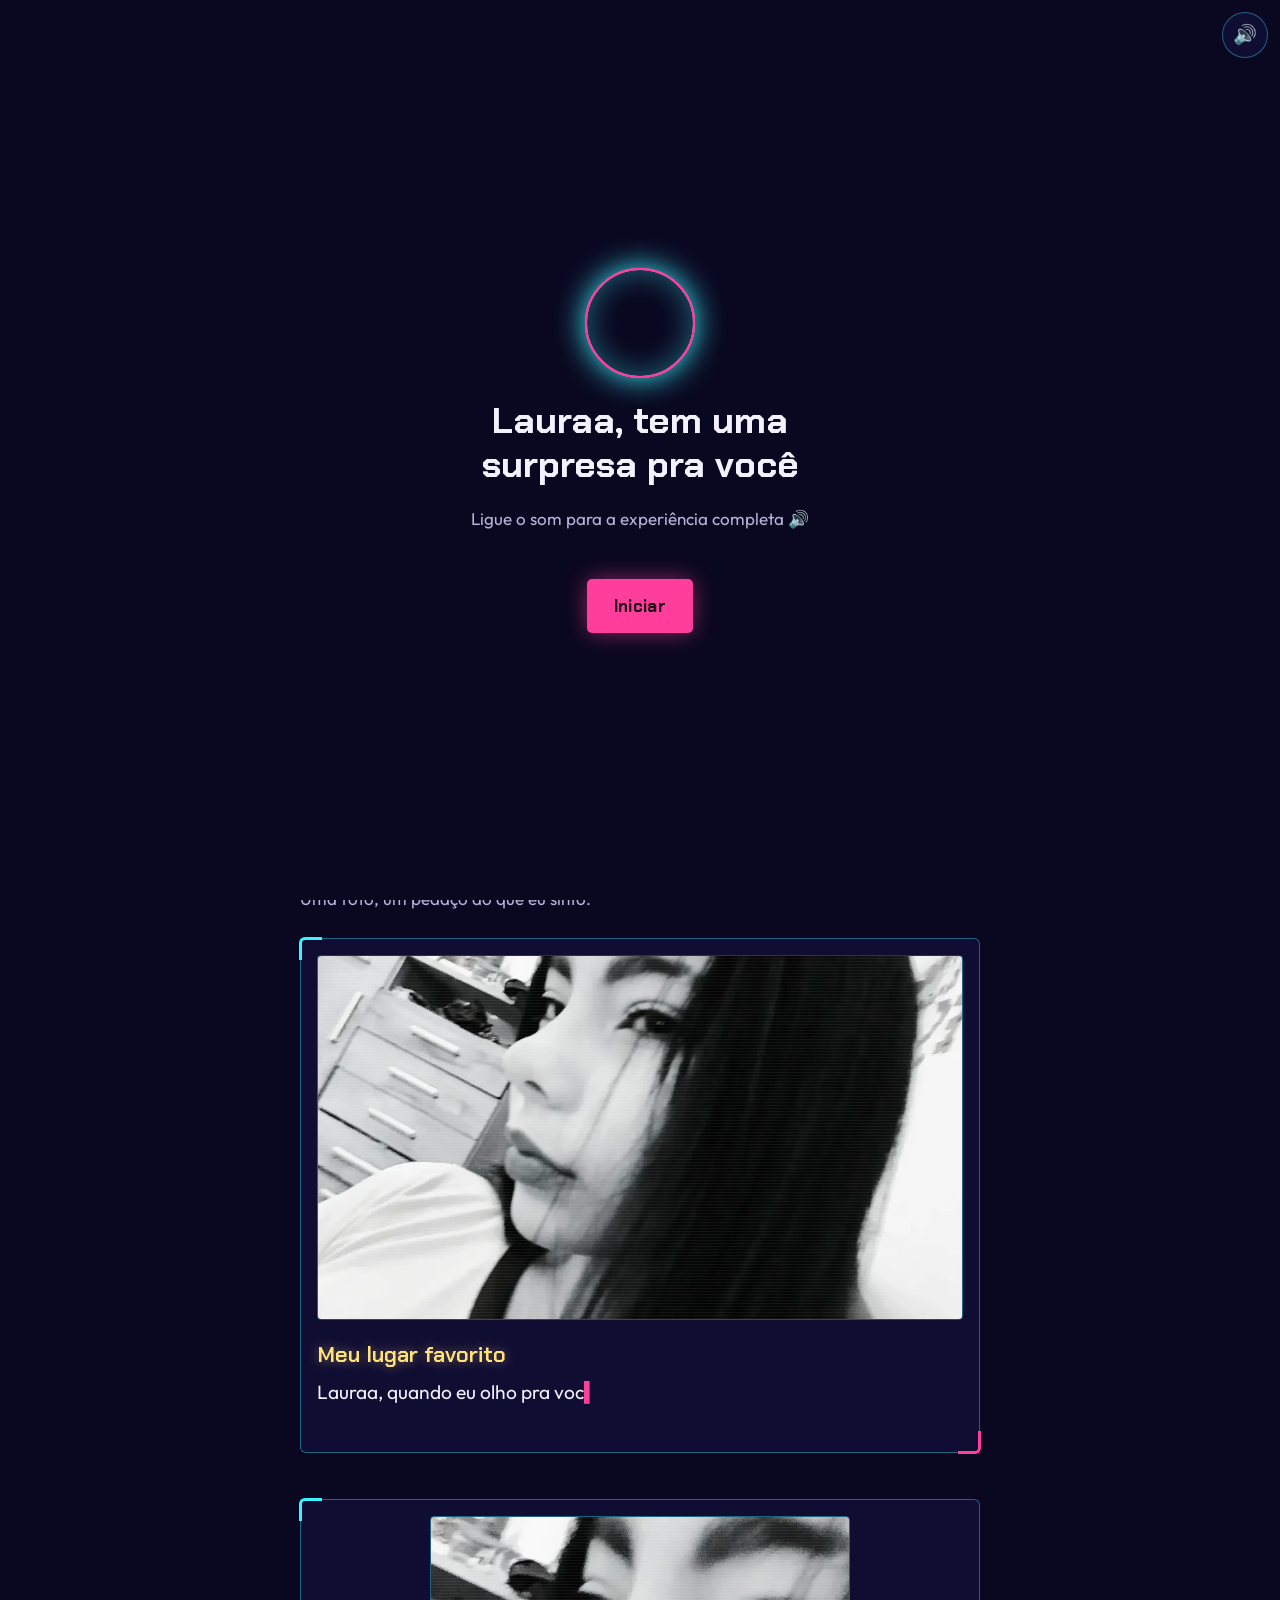
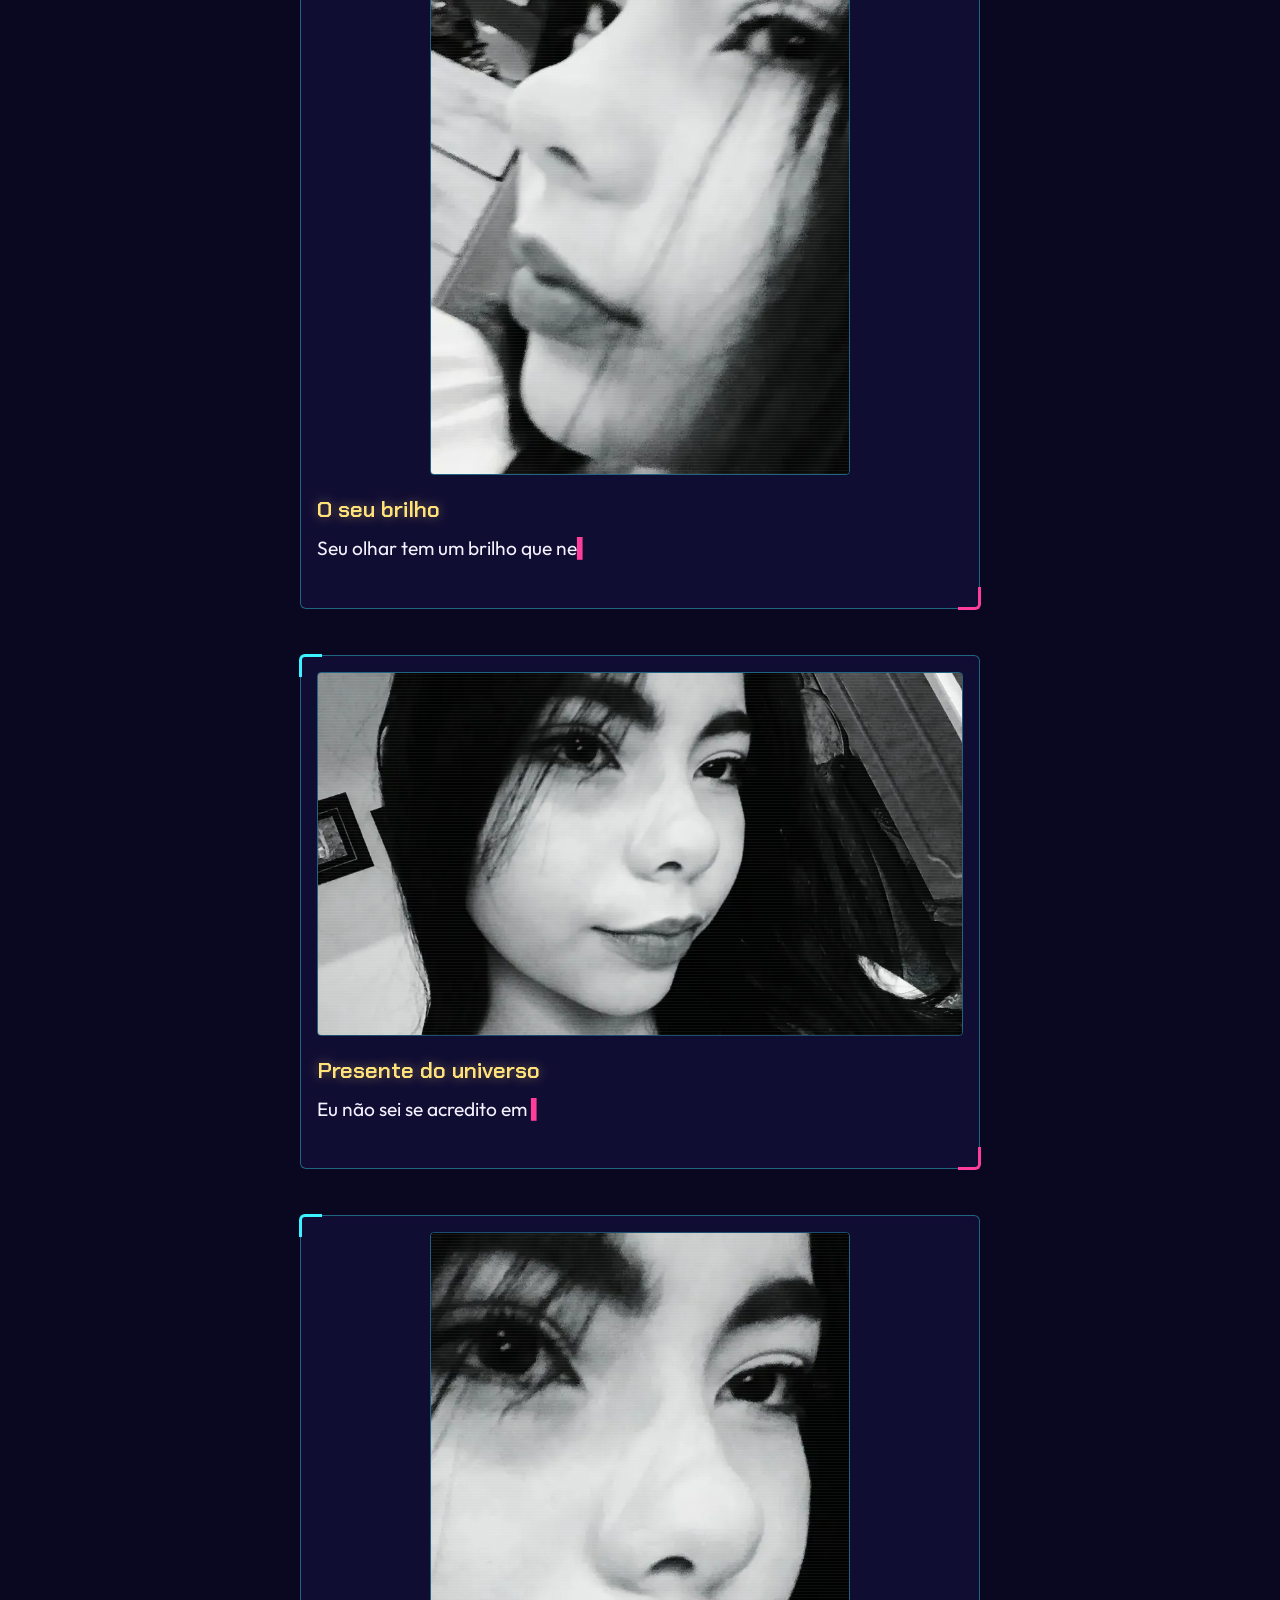
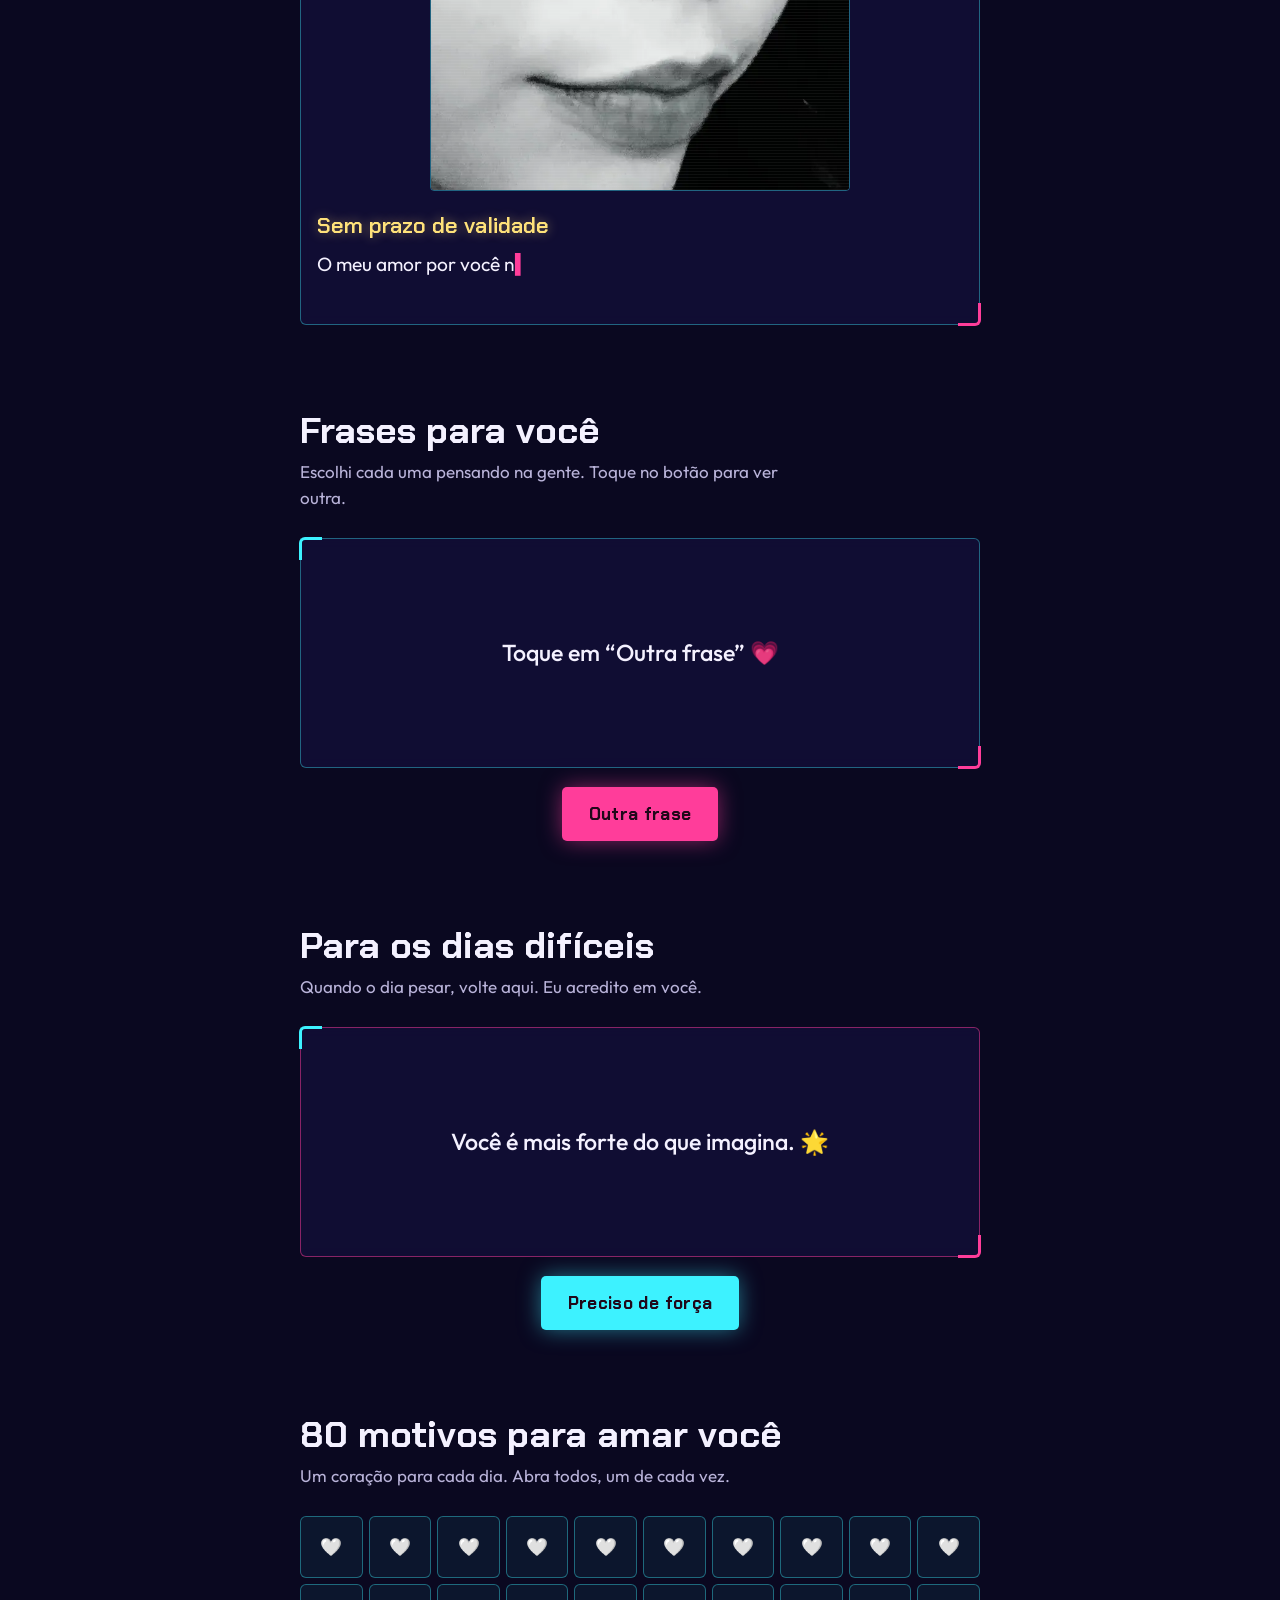
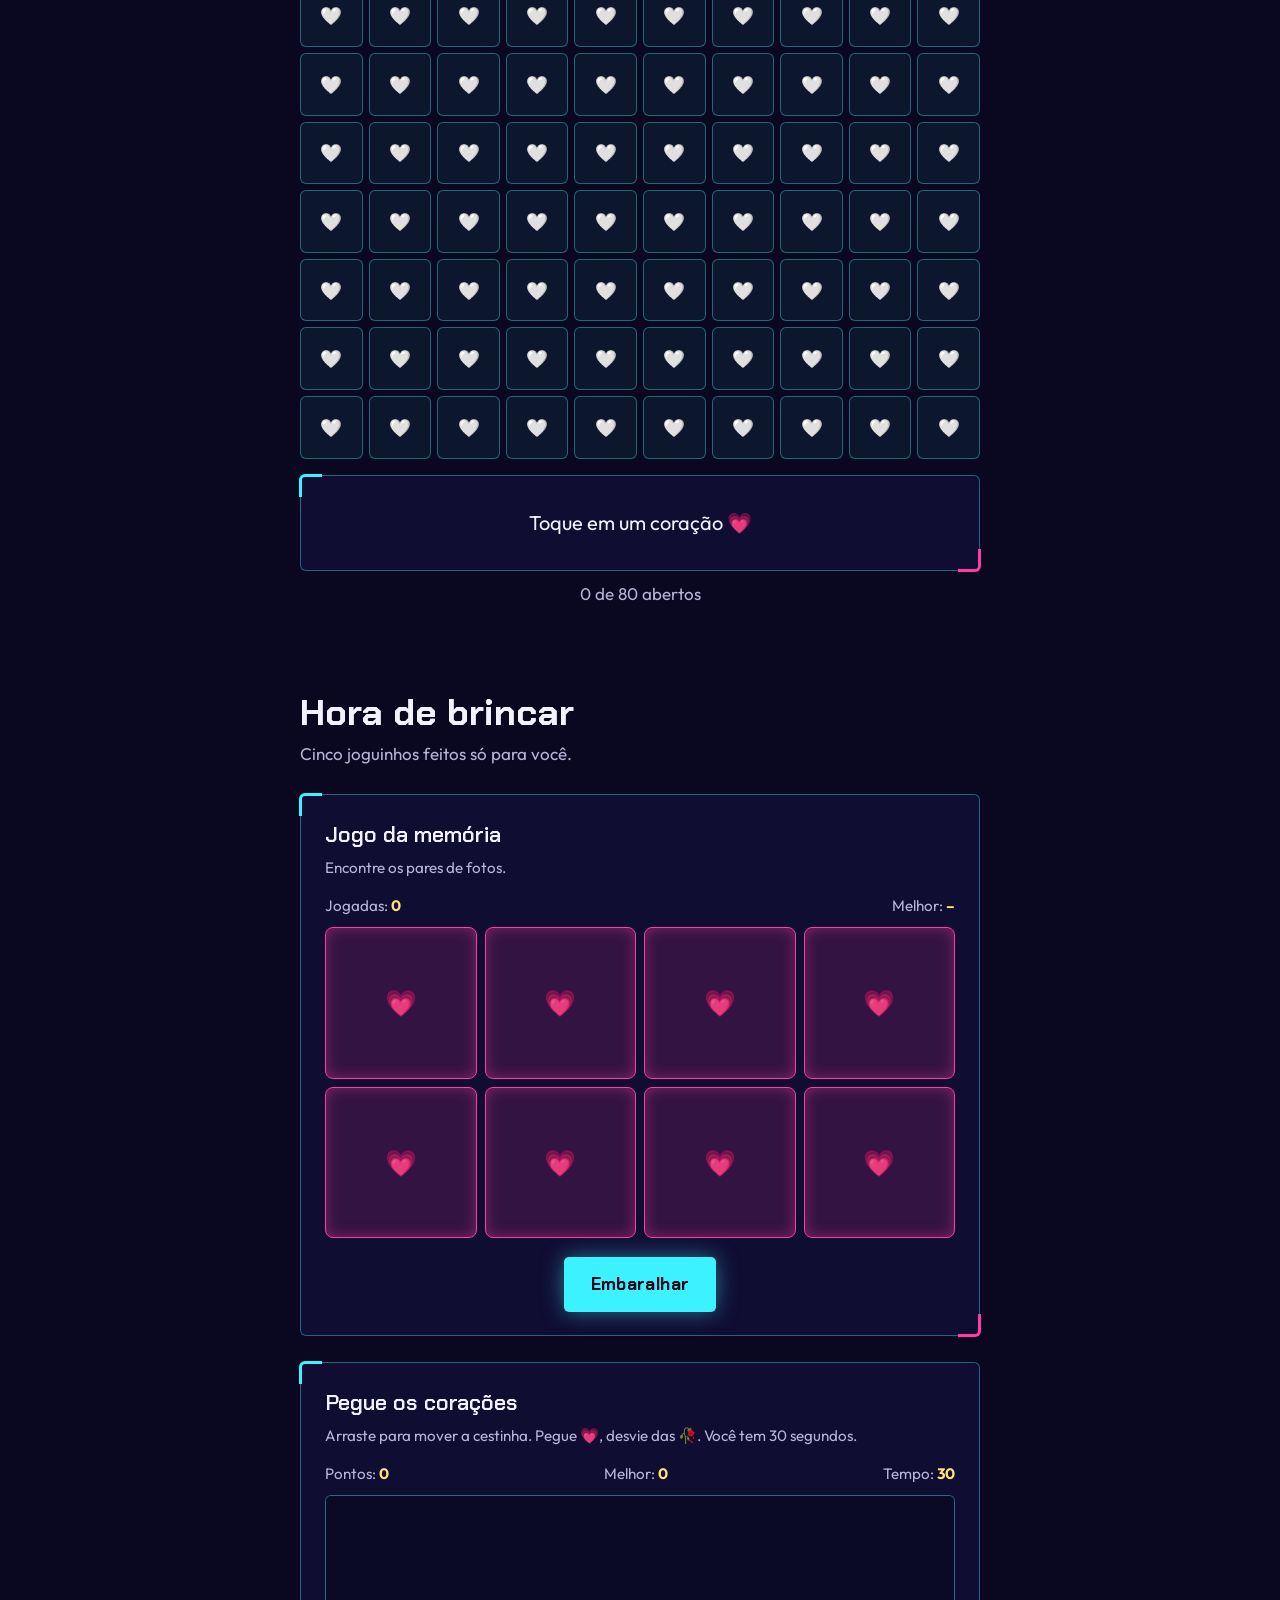
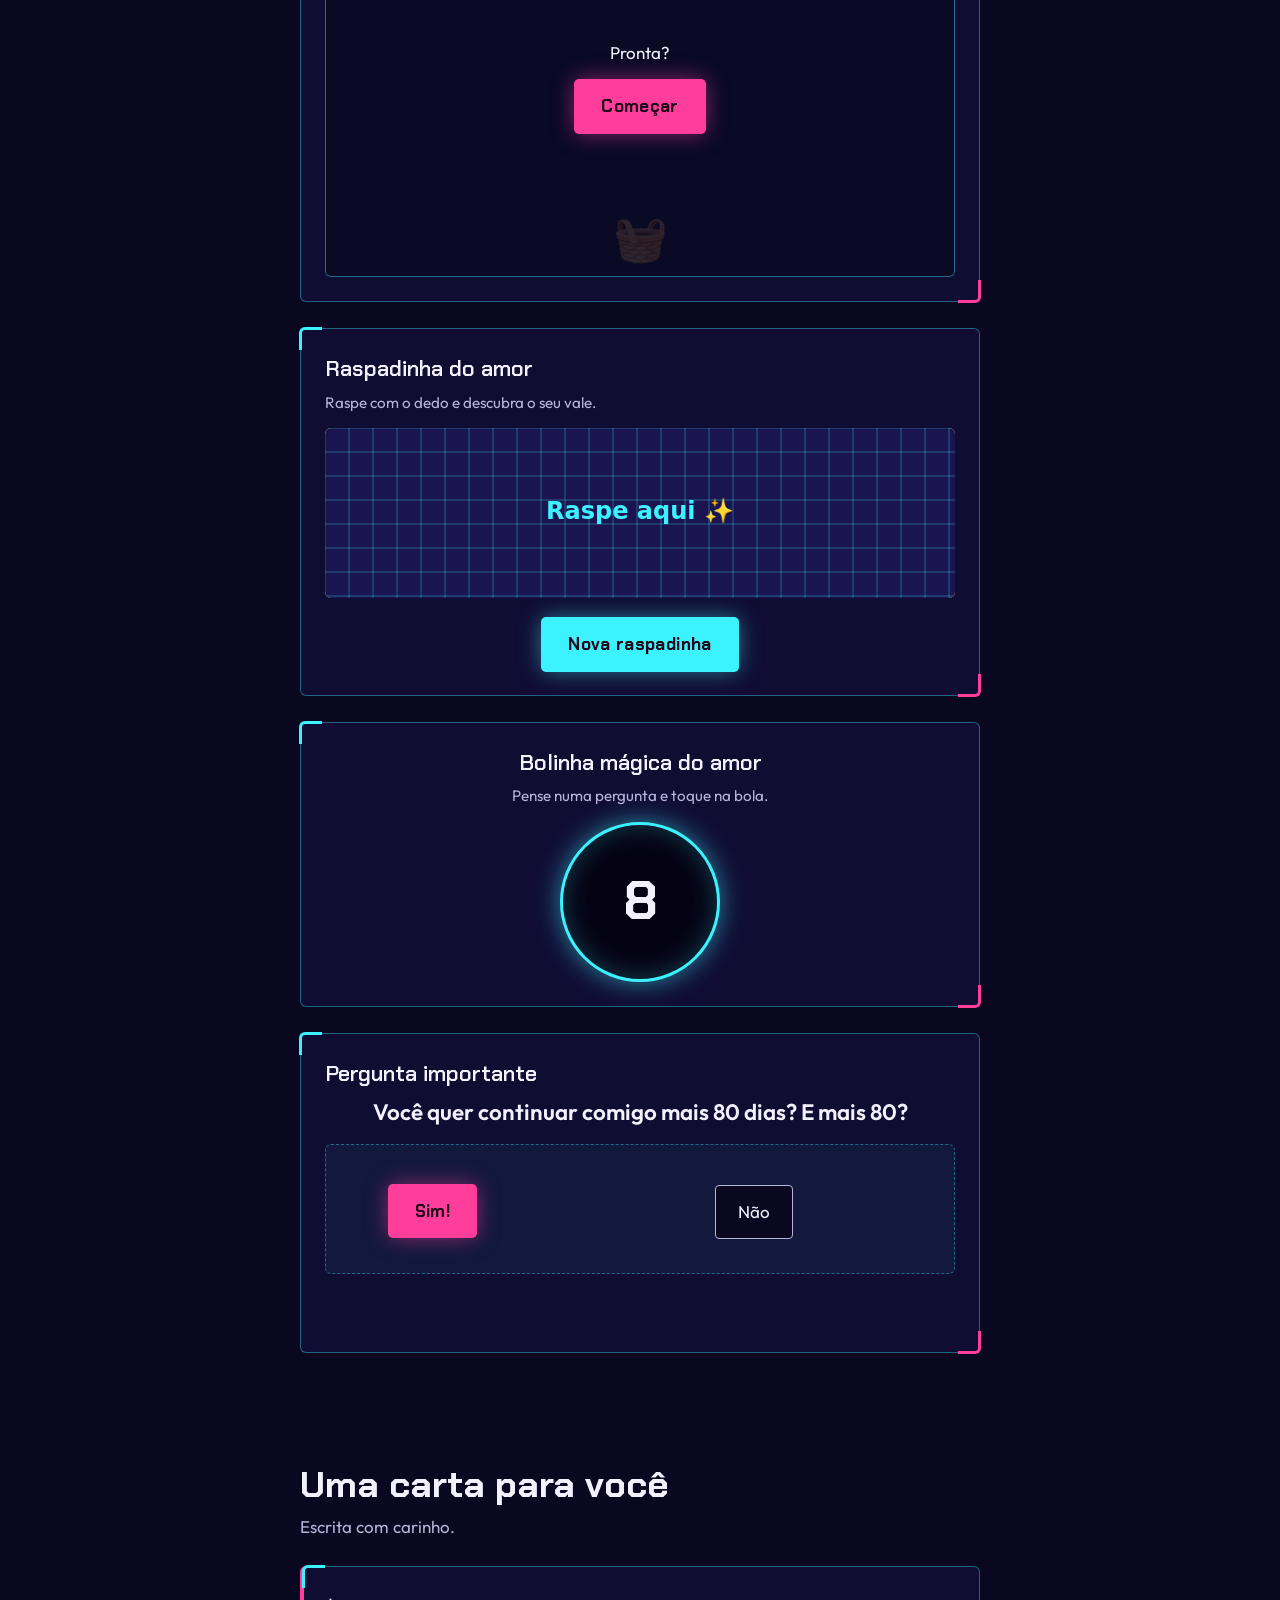
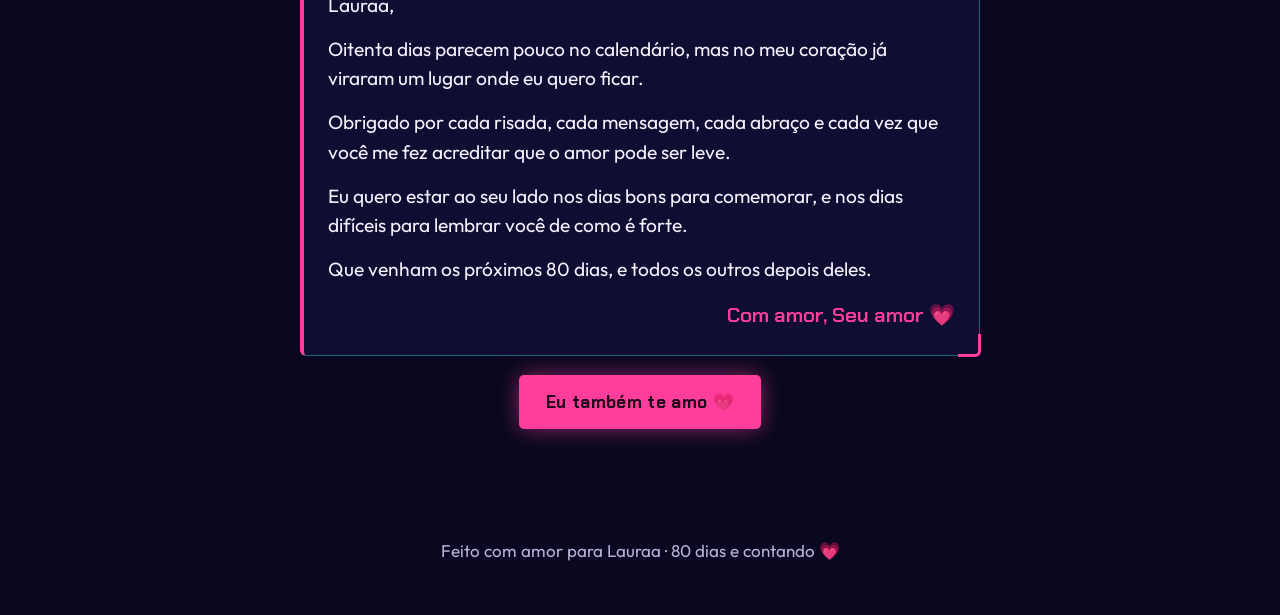
<file: index.html>
<!DOCTYPE html>
<html lang="pt-BR">
<head>
<meta charset="UTF-8">
<meta name="viewport" content="width=device-width, initial-scale=1">
<title>Lauraa, 80 dias com você 💗</title>
<meta name="theme-color" content="#0a0820">
<link rel="icon" href="data:image/svg+xml,%3Csvg xmlns=%27http://www.w3.org/2000/svg%27 viewBox=%270 0 100 100%27%3E%3Ctext y=%27.9em%27 font-size=%2790%27%3E💗%3C/text%3E%3C/svg%3E">
<link rel="preconnect" href="https://fonts.googleapis.com">
<link rel="preconnect" href="https://fonts.gstatic.com" crossorigin>
<link href="https://fonts.googleapis.com/css2?family=Chakra+Petch:wght@500;600;700&family=Outfit:wght@300;400;500;600&display=swap" rel="stylesheet">
<style>
:root{
  --void:#0a0820;
  --panel:rgba(20,15,58,.74);
  --pink:#ff3d9a;
  --cyan:#3df2ff;
  --gold:#ffe27a;
  --lilac:#b79bff;
  --ink:#f4f1ff;
  --soft:#b9b3d9;
  --line:rgba(61,242,255,.38);
}
*{box-sizing:border-box;margin:0;padding:0}
html{scroll-behavior:smooth}
body{
  background:var(--void);color:var(--ink);
  font-family:'Outfit',system-ui,'Segoe UI',sans-serif;
  font-size:17px;line-height:1.55;overflow-x:hidden;
  -webkit-tap-highlight-color:transparent;
}
body.lock{overflow:hidden}
h1,h2,h3,.tech,.btn,.count b{font-family:'Chakra Petch','Outfit',system-ui,sans-serif}
button{font:inherit;color:inherit;cursor:pointer;border:0;background:none;touch-action:manipulation}
:focus-visible{outline:3px solid var(--gold);outline-offset:3px;border-radius:6px}
#bg{position:fixed;inset:0;width:100%;height:100%;z-index:0}
#confetti{position:fixed;inset:0;width:100%;height:100%;pointer-events:none;z-index:70}
header,main,footer{position:relative;z-index:1}
main{max-width:720px;margin:0 auto;padding:0 20px 80px}
section{padding-top:84px}
h2{font-size:clamp(1.7rem,6vw,2.3rem);font-weight:700;line-height:1.15;margin-bottom:8px}
h3{font-weight:600}
.sub{color:var(--soft);margin-bottom:26px;max-width:46ch}

/* panels and buttons */
.hud{
  position:relative;background:var(--panel);border:1px solid var(--line);border-radius:6px;
  padding:24px;-webkit-backdrop-filter:blur(6px);backdrop-filter:blur(6px);
}
.hud::before,.hud::after{content:'';position:absolute;width:20px;height:20px}
.hud::before{top:-2px;left:-2px;border-top:3px solid var(--cyan);border-left:3px solid var(--cyan);border-radius:6px 0 0 0}
.hud::after{bottom:-2px;right:-2px;border-bottom:3px solid var(--pink);border-right:3px solid var(--pink);border-radius:0 0 6px 0}
.btn{
  background:var(--pink);color:#21081a;font-weight:700;letter-spacing:.02em;
  padding:13px 26px;border-radius:4px;
  box-shadow:0 0 0 1px var(--pink),0 0 22px rgba(255,61,154,.55);
  transition:transform .12s, box-shadow .2s;
}
.btn:hover{box-shadow:0 0 0 1px var(--pink),0 0 34px rgba(255,61,154,.9)}
.btn:active{transform:scale(.95)}
.btn.alt{background:var(--cyan);box-shadow:0 0 0 1px var(--cyan),0 0 22px rgba(61,242,255,.5)}
.btn.alt:hover{box-shadow:0 0 0 1px var(--cyan),0 0 34px rgba(61,242,255,.85)}
.btn[disabled]{opacity:.6;cursor:default}
.row{display:flex;gap:12px;justify-content:center;margin-top:20px;flex-wrap:wrap}

/* sound button */
#mute{
  position:fixed;top:12px;right:12px;z-index:80;width:46px;height:46px;border-radius:50%;
  border:1px solid var(--line);background:var(--panel);font-size:1.2rem;
  -webkit-backdrop-filter:blur(6px);backdrop-filter:blur(6px);
}

/* gate */
#gate{
  position:fixed;inset:0;z-index:60;background:var(--void);
  display:flex;flex-direction:column;align-items:center;justify-content:center;gap:20px;
  text-align:center;padding:30px;transition:opacity .8s, visibility .8s;
}
#gate.gone{opacity:0;visibility:hidden}
#gate h1{font-size:clamp(1.6rem,7vw,2.3rem);line-height:1.2;max-width:15ch}
#bootTxt{color:var(--soft);min-height:1.6em}
.orb{position:relative;width:110px;height:110px;border-radius:50%;border:2px solid var(--cyan);box-shadow:0 0 30px var(--cyan),inset 0 0 30px rgba(61,242,255,.4)}
.orb::before,.orb::after{content:'';position:absolute;inset:-2px;border-radius:50%;border:2px solid var(--pink);animation:ring 2.4s ease-out infinite}
.orb::after{animation-delay:1.2s}
@keyframes ring{from{transform:scale(1);opacity:.9}to{transform:scale(2.1);opacity:0}}
.boot{width:min(260px,70vw);height:6px;border:1px solid var(--line);border-radius:4px;overflow:hidden;opacity:0;transition:opacity .3s}
.boot i{display:block;height:100%;width:0;background:var(--cyan);box-shadow:0 0 12px var(--cyan)}
#gate.go .boot{opacity:1}
#gate.go .boot i{width:100%;transition:width 1.4s linear}

/* hero */
header{max-width:720px;margin:0 auto;padding:78px 20px 0;text-align:center}
.hello{font-family:'Chakra Petch',sans-serif;font-size:1.5rem;color:var(--gold);text-shadow:0 0 14px rgba(255,226,122,.6)}
.big{
  display:block;margin:10px auto 14px;
  font-family:'Chakra Petch',sans-serif;font-weight:700;
  font-size:clamp(9rem,44vw,17rem);line-height:.9;letter-spacing:-.03em;
  color:var(--ink);
  text-shadow:-5px 0 0 var(--pink),5px 0 0 var(--cyan),0 0 40px rgba(255,61,154,.6);
}
.big.three{font-size:clamp(6rem,30vw,12rem)}
.big.glitch{animation:glitch .55s steps(2) 1}
@keyframes glitch{
  0%{transform:translate(0)}
  20%{transform:translate(-6px,2px);text-shadow:6px 0 0 var(--pink),-6px 0 0 var(--cyan)}
  40%{transform:translate(5px,-3px);text-shadow:-9px 0 0 var(--pink),9px 0 0 var(--cyan)}
  60%{transform:translate(-3px,1px)}
  80%{transform:translate(4px,0);text-shadow:3px 0 0 var(--pink),-3px 0 0 var(--cyan)}
  100%{transform:translate(0)}
}
.big-sub{font-family:'Chakra Petch',sans-serif;font-size:1.6rem;font-weight:600}
.cue{margin-top:34px;color:var(--soft);font-size:.95rem}

/* counter */
.count{display:grid;grid-template-columns:repeat(4,1fr);gap:10px}
.count div{border:1px solid var(--line);border-radius:6px;background:rgba(61,242,255,.07);padding:14px 4px;text-align:center}
.count b{display:block;font-size:2rem;line-height:1.1;color:var(--cyan);text-shadow:0 0 14px rgba(61,242,255,.7);font-variant-numeric:tabular-nums}
.count span{font-size:.85rem;color:var(--soft)}
.next{margin-top:16px;color:var(--soft)}
.bar{height:12px;border:1px solid var(--line);border-radius:4px;margin-top:10px;overflow:hidden}
.bar i{display:block;height:100%;background:var(--pink);box-shadow:0 0 14px var(--pink);transition:width 1s}

/* photo declarations */
.shots{display:flex;flex-direction:column;gap:46px}
.shot{padding:16px}
.shot .frame{position:relative;overflow:hidden;border:1px solid var(--line);border-radius:4px}
.shot.portrait .frame{max-width:420px;margin:0 auto}
.shot img{display:block;width:100%;height:auto}
.shot .frame::after{
  content:'';position:absolute;inset:0;pointer-events:none;
  background:repeating-linear-gradient(0deg,rgba(255,255,255,.05) 0 1px,transparent 1px 3px);
}
.scan{position:absolute;left:0;right:0;top:0;height:3px;background:var(--cyan);box-shadow:0 0 18px 4px var(--cyan);opacity:0;z-index:2}
.js .shot .frame{clip-path:inset(0 0 100% 0)}
.js .shot.in .frame{clip-path:inset(0 0 0 0);transition:clip-path 1.1s cubic-bezier(.2,.8,.2,1)}
.shot.in .scan{animation:sweep 1.1s cubic-bezier(.2,.8,.2,1)}
@keyframes sweep{0%{top:0;opacity:1}100%{top:100%;opacity:0}}
.shot h3{font-size:1.4rem;margin:18px 0 6px;color:var(--gold);text-shadow:0 0 12px rgba(255,226,122,.45)}
.decl{position:relative;font-size:1.2rem;line-height:1.5}
.decl .ghost{visibility:hidden}
.decl .live{position:absolute;left:0;top:0;right:0}
.decl:not(.done) .live::after{content:'▍';color:var(--pink);animation:blink 1s steps(2) infinite}
@keyframes blink{50%{opacity:0}}

/* phrases */
.phrase{min-height:180px;display:flex;align-items:center;justify-content:center;text-align:center;font-size:1.45rem;line-height:1.35;font-weight:500}
.phrase.pop{animation:pop .45s cubic-bezier(.3,1.5,.5,1)}
@keyframes pop{from{transform:scale(.9);opacity:.2}}
.motiv{border-color:rgba(255,61,154,.5)}

/* hearts */
.hearts{display:grid;grid-template-columns:repeat(8,1fr);gap:6px}
.hearts button{aspect-ratio:1;border-radius:6px;border:1px solid var(--line);background:rgba(61,242,255,.06);font-size:1.1rem;display:grid;place-items:center;transition:transform .15s}
.hearts button:active{transform:scale(.82)}
.hearts button.on{background:var(--pink);border-color:var(--pink);box-shadow:0 0 12px rgba(255,61,154,.7)}
#reason{min-height:96px;margin-top:16px;text-align:center;font-size:1.25rem;display:flex;align-items:center;justify-content:center}
#reasonCount{text-align:center;color:var(--soft);margin-top:10px}
@media(min-width:560px){.hearts{grid-template-columns:repeat(10,1fr)}}

/* games */
.game{margin-bottom:26px}
.game h3{font-size:1.35rem;margin-bottom:4px}
.game p.small{color:var(--soft);font-size:.95rem;margin-bottom:14px}
.stats{display:flex;justify-content:space-between;color:var(--soft);margin-bottom:10px;font-size:.95rem}
.stats b{color:var(--gold)}
.mem{display:grid;grid-template-columns:repeat(4,1fr);gap:8px}
.mem button{aspect-ratio:1;perspective:600px;border-radius:8px}
.mem .in{position:relative;width:100%;height:100%;transition:transform .45s;transform-style:preserve-3d;border-radius:8px}
.mem button.flip .in,.mem button.done .in{transform:rotateY(180deg)}
.mem .f,.mem .b{position:absolute;inset:0;border-radius:8px;backface-visibility:hidden;-webkit-backface-visibility:hidden;overflow:hidden}
.mem .f{background:rgba(255,61,154,.15);border:1px solid var(--pink);box-shadow:inset 0 0 14px rgba(255,61,154,.4);display:grid;place-items:center;font-size:1.6rem}
.mem .b{transform:rotateY(180deg);border:1px solid var(--cyan)}
.mem .b img{width:100%;height:100%;object-fit:cover}
.mem button.done{opacity:.6}
#catchWrap{position:relative;border-radius:6px;overflow:hidden;background:rgba(61,242,255,.06);border:1px solid var(--line);touch-action:none}
#catch{display:block;width:100%;height:380px}
#catchMsg{position:absolute;inset:0;display:flex;flex-direction:column;gap:14px;align-items:center;justify-content:center;text-align:center;background:rgba(10,8,32,.85);padding:20px}
#catchMsg.hide{display:none}
.scratch{position:relative;height:170px;border-radius:6px;overflow:hidden;background:var(--gold);color:#3a2300;touch-action:none}
.scratch .prize{position:absolute;inset:0;display:flex;align-items:center;justify-content:center;text-align:center;padding:16px;font-size:1.5rem;font-weight:600;line-height:1.25}
.scratch canvas{position:absolute;inset:0;width:100%;height:100%}
.ball{display:grid;place-items:center;width:160px;height:160px;border-radius:50%;margin:0 auto;background:#050313;color:var(--ink);font-family:'Chakra Petch',sans-serif;font-size:3.4rem;font-weight:700;border:3px solid var(--cyan);box-shadow:0 0 26px rgba(61,242,255,.55),inset 0 0 26px rgba(61,242,255,.25)}
.ball.txt{font-family:'Outfit',sans-serif;font-size:1.05rem;padding:16px;text-align:center;line-height:1.2;font-weight:500}
.ball.shake{animation:shake .65s}
@keyframes shake{20%{transform:translateX(-10px) rotate(-6deg)}40%{transform:translateX(10px) rotate(6deg)}60%{transform:translateX(-8px)}80%{transform:translateX(8px)}}
.ask{text-align:center}
.ask .q{font-size:1.4rem;font-weight:600;margin-bottom:14px}
#arena{position:relative;height:130px;border-radius:6px;border:1px dashed var(--line);background:rgba(61,242,255,.05)}
#arena button{position:absolute;top:40px}
#yesBtn{left:10%}
#noBtn{left:62%;border:1px solid var(--soft);padding:13px 22px;border-radius:4px;background:var(--void);transition:left .25s,top .25s}
#askAns{font-size:1.4rem;color:var(--gold);padding-top:16px;min-height:3.4rem}

/* letter */
.letter{border-left:4px solid var(--pink)}
.letter p{font-size:1.2rem;line-height:1.55;margin-bottom:14px}
.letter .sign{text-align:right;color:var(--pink);font-family:'Chakra Petch',sans-serif;font-size:1.3rem;font-weight:600;margin-bottom:0}
footer{text-align:center;color:var(--soft);padding:30px 20px 50px}

@media (prefers-reduced-motion: reduce){
  *{animation:none!important;transition:none!important}
  html{scroll-behavior:auto}
}
</style>
</head>
<body>

<canvas id="bg" aria-hidden="true"></canvas>
<canvas id="confetti" aria-hidden="true"></canvas>
<button id="mute" aria-label="Desligar som" aria-pressed="false" data-sfx="1">🔊</button>

<div id="gate">
  <div class="orb" aria-hidden="true"></div>
  <h1>Lauraa, tem uma surpresa pra você</h1>
  <p id="bootTxt">Ligue o som para a experiência completa 🔊</p>
  <div class="boot" aria-hidden="true"><i></i></div>
  <button class="btn" id="openBtn" data-sfx="1">Iniciar</button>
</div>

<header>
  <p class="hello" id="hello">Oi!</p>
  <button class="big" id="bigDays" data-sfx="1" aria-label="Dias juntos">80</button>
  <p class="big-sub">dias com você</p>
  <p class="cue">Role para baixo 👇</p>
</header>

<main>

  <section id="tempo">
    <h2>Cada segundo valeu a pena</h2>
    <p class="sub">Esse relógio está contando desde o dia em que a gente começou.</p>
    <div class="count">
      <div><b id="cD">0</b><span>dias</span></div>
      <div><b id="cH">00</b><span>horas</span></div>
      <div><b id="cM">00</b><span>minutos</span></div>
      <div><b id="cS">00</b><span>segundos</span></div>
    </div>
    <p class="next" id="nextMile"></p>
    <div class="bar"><i id="bar" style="width:0"></i></div>
  </section>

  <section id="declaracoes">
    <h2>Declarações para você</h2>
    <p class="sub">Uma foto, um pedaço do que eu sinto.</p>
    <div class="shots" id="shots"></div>
  </section>

  <section id="frases">
    <h2>Frases para você</h2>
    <p class="sub">Escolhi cada uma pensando na gente. Toque no botão para ver outra.</p>
    <div class="hud"><div class="phrase" id="phrase">Toque em “Outra frase” 💗</div></div>
    <div class="row"><button class="btn" id="phraseBtn" data-sfx="1">Outra frase</button></div>
  </section>

  <section id="motivacao">
    <h2>Para os dias difíceis</h2>
    <p class="sub">Quando o dia pesar, volte aqui. Eu acredito em você.</p>
    <div class="hud motiv"><div class="phrase" id="motiv">Você é mais forte do que imagina. 🌟</div></div>
    <div class="row"><button class="btn alt" id="motivBtn" data-sfx="1">Preciso de força</button></div>
  </section>

  <section id="motivos">
    <h2>80 motivos para amar você</h2>
    <p class="sub">Um coração para cada dia. Abra todos, um de cada vez.</p>
    <div class="hearts" id="hearts"></div>
    <div class="hud" id="reason">Toque em um coração 💗</div>
    <p id="reasonCount">0 de 80 abertos</p>
  </section>

  <section id="jogos">
    <h2>Hora de brincar</h2>
    <p class="sub">Cinco joguinhos feitos só para você.</p>

    <div class="game hud">
      <h3>Jogo da memória</h3>
      <p class="small">Encontre os pares de fotos.</p>
      <div class="stats"><span>Jogadas: <b id="mMoves">0</b></span><span>Melhor: <b id="mBest">–</b></span></div>
      <div class="mem" id="mem"></div>
      <div class="row"><button class="btn alt" id="memReset">Embaralhar</button></div>
    </div>

    <div class="game hud">
      <h3>Pegue os corações</h3>
      <p class="small">Arraste para mover a cestinha. Pegue 💗, desvie das 🥀. Você tem 30 segundos.</p>
      <div class="stats"><span>Pontos: <b id="cScore">0</b></span><span>Melhor: <b id="cBest">0</b></span><span>Tempo: <b id="cTime">30</b></span></div>
      <div id="catchWrap">
        <canvas id="catch"></canvas>
        <div id="catchMsg"><p id="catchText">Pronta?</p><button class="btn" id="catchStart">Começar</button></div>
      </div>
    </div>

    <div class="game hud">
      <h3>Raspadinha do amor</h3>
      <p class="small">Raspe com o dedo e descubra o seu vale.</p>
      <div class="scratch" id="scratch">
        <div class="prize" id="prize"></div>
        <canvas id="scratchCv"></canvas>
      </div>
      <div class="row"><button class="btn alt" id="scratchNew">Nova raspadinha</button></div>
    </div>

    <div class="game hud" style="text-align:center">
      <h3>Bolinha mágica do amor</h3>
      <p class="small">Pense numa pergunta e toque na bola.</p>
      <button class="ball" id="ball" data-sfx="1" aria-label="Perguntar à bolinha mágica"><span id="ballTxt">8</span></button>
    </div>

    <div class="game hud">
      <h3>Pergunta importante</h3>
      <div class="ask">
        <p class="q">Você quer continuar comigo mais 80 dias? E mais 80?</p>
        <div id="arena">
          <button class="btn" id="yesBtn" data-sfx="1">Sim!</button>
          <button id="noBtn" data-sfx="1">Não</button>
        </div>
        <p id="askAns" aria-live="polite"></p>
      </div>
    </div>
  </section>

  <section id="carta">
    <h2>Uma carta para você</h2>
    <p class="sub">Escrita com carinho.</p>
    <div class="hud letter" id="letter"></div>
    <div class="row"><button class="btn" id="loveBtn" data-sfx="1">Eu também te amo 💗</button></div>
  </section>

</main>

<footer id="foot"></footer>

<script>
document.documentElement.classList.add('js');

/* ========= PERSONALIZE AQUI ========= */
const CONFIG = {
  ela: 'Lauraa',                 // o nome dela
  eu: 'Seu amor',                // como você assina a carta
  inicio: '2026-07-25T00:00:00'  // data em que começaram a namorar (ano-mês-dia)
};
/* ===================================== */

const PHOTOS = ["[data-uri]", "[data-uri]", "[data-uri]", "[data-uri]"];

/* uma declaração para cada foto (img = posição em PHOTOS) */
const DECL = [
  {img:0, ar:'16/9', title:'Meu lugar favorito',
   text: CONFIG.ela+', quando eu olho pra você, o mundo fica em silêncio e só o meu coração fala. Em 80 dias, você virou o meu lugar favorito.'},
  {img:1, ar:'3/4', title:'O seu brilho',
   text:'Seu olhar tem um brilho que nenhuma tecnologia do futuro consegue copiar. Eu ficaria horas te olhando e agradecendo por você existir.'},
  {img:2, ar:'16/9', title:'Presente do universo',
   text:'Eu não sei se acredito em sorte, mas sei que o universo me deu você de presente. Cada dia ao seu lado é uma atualização que melhora tudo em mim.'},
  {img:3, ar:'3/4', title:'Sem prazo de validade',
   text:'O meu amor por você não tem prazo de validade. Eu te escolho hoje, amanhã e em todos os dias que o tempo me deixar te amar.'}
];

const PHRASES = [
  'Oitenta dias e eu ainda sorrio quando seu nome aparece na tela.',
  'Com você, até o dia comum vira dia de festa.',
  'Eu não precisava de um conto de fadas. Eu precisava de você.',
  'Cada dia ao seu lado é o meu favorito, até chegar o próximo.',
  'Você chegou e a minha vida ficou mais colorida.',
  'Se amar fosse um lugar, eu moraria em você.',
  'Obrigado por me escolher, todos os dias.',
  'Oitenta dias foram só o começo da nossa história.',
  'Meu coração encontrou casa no seu abraço.',
  'Eu gosto do mundo porque você mora nele.',
  'Ao seu lado, o tempo passa rápido e o amor passa fundo.',
  'Quero mais risadas, mais abraços e mais dias com você.',
  'Não existe distância que dê jeito no que eu sinto por você.',
  'Você é a minha parte favorita de cada dia.',
  'Contei os dias e descobri que eles só têm sentido com você.',
  'Eu te escolheria de novo, em todos os dias dessa vida.',
  'O seu sorriso é o meu lugar seguro.',
  'Que a gente continue crescendo junto, um dia de cada vez.'
];

const MOTIV = [
  'Você é mais forte do que imagina. 🌟',
  'Respire fundo. Um passo de cada vez já é caminhar.',
  'Hoje pode ser difícil, mas você não está sozinha.',
  'Seus sonhos são grandes porque você também é.',
  'Errar faz parte. Desistir é opcional.',
  'Você já superou dias piores do que este.',
  'Confie no seu tempo: florescer não tem pressa. 🌸',
  'Você merece tudo de bom que está se esforçando para conquistar.',
  'Acredite em você, porque eu acredito muito.',
  'Cansar é humano. Descanse e volte com tudo.',
  'Cada pequena vitória conta. Comemore as suas.',
  'Você é capaz de coisas incríveis. Só falta começar.',
  'Seja gentil com você hoje, como você é com todo mundo.',
  'Depois da chuva, o céu fica lindo. Você vai ver. 🌈',
  'Não compare o seu capítulo 1 com o capítulo 20 de ninguém.',
  'O que você sonha cabe na sua coragem.',
  'Estou aqui para torcer por você. Sempre.'
];

const REASONS = [
  'Seu sorriso ilumina o meu dia inteiro.','Você me faz rir até quando eu não quero.','Seu jeito fofo de ser.',
  'O brilho no seu olhar.','Você acredita em mim.','Seu abraço desmancha qualquer problema.',
  'Você é verdadeira.','Seu cuidado com as pessoas.','As caretas que você faz nas fotos.',
  'Você me inspira a ser melhor.','Seu jeito único de ser você.','A paciência que você tem comigo.',
  'Sua risada contagiante.','Você transforma coisas simples em momentos especiais.','Sua determinação.',
  'Seu gosto por coisas fofas.','Seu estilo só seu.','Você me escuta de verdade.',
  'A forma como você me faz sentir em casa.','Seu coração enorme.','Você é corajosa.',
  'Suas mensagens que me alegram.','Seu olhar que me desarma.','Você me faz querer o futuro.',
  'Sua beleza, por dentro e por fora.','Você é minha melhor companhia.','Sua alegria é contagiante.',
  'Você tem um jeito especial de me acalmar.','Seus abraços apertados.','Porque com você tudo faz sentido.',
  'Seus planos e sonhos.','Seu carinho nos detalhes.','Você é incrível.',
  'A sua companhia nos dias ruins.','Sua inteligência.','Seu jeito de chamar a minha atenção.',
  'Você me faz bem.','A leveza que você traz.','Você é a minha pessoa.','Simplesmente porque é você. 💗'
];

const PRIZES = [
  'Vale um filme abraçadinhos 🎬','Vale um beijo demorado 💋','Vale um sorvete por minha conta 🍦',
  'Vale uma massagem nos pés 🦶','Vale escolher o próximo date 💗','Vale um café da manhã na cama ☕',
  'Vale um dia de carinho sem fim 🧸','Vale uma música dedicada 🎶','Vale um jantar especial 🍝',
  'Vale um pedido qualquer (dentro do razoável 😄)','Vale um abraço de 1 minuto 🤗','Vale uma foto fofa juntos 📸'
];

const BALL = ['Com certeza! 💗','Sim, e com beijo incluso 😘','Sem dúvidas!','Os sinais dizem que sim ✨','Talvez... pergunte de novo com um abraço','Hmm, melhor perguntar pra mim 😏','Pode apostar!','Eu diria que sim 🌸','Confie no seu coração','Hoje o universo diz sim 🌙'];

const $ = (s)=>document.querySelector(s);
const pick = (a)=>a[Math.floor(Math.random()*a.length)];
const pad = (n)=>String(n).padStart(2,'0');
const REDUCED = window.matchMedia && matchMedia('(prefers-reduced-motion: reduce)').matches;

/* =========================================================
   SONS (tudo sintetizado, sem arquivos)
   ========================================================= */
const Snd = (function(){
  let ctx=null,master=null,mus=null,bus=null,muted=false,musicOn=false,timer=null,nextT=0,step=0;
  const EIGHTH=60/84/2;
  const CH=[[220,261.63,329.63,440],[174.61,220,261.63,349.23],[196,261.63,329.63,392],[196,246.94,293.66,392]];
  const ARP=[0,1,2,3,2,1,2,3];

  function init(){
    if(ctx)return;
    const AC=window.AudioContext||window.webkitAudioContext;
    if(!AC)return;
    try{
      ctx=new AC();
      master=ctx.createGain();master.gain.value=.55;master.connect(ctx.destination);
      mus=ctx.createGain();mus.gain.value=muted?0:.6;mus.connect(master);
      bus=ctx.createGain();bus.connect(mus);
      const dl=ctx.createDelay(1);dl.delayTime.value=.36;
      const fb=ctx.createGain();fb.gain.value=.35;
      bus.connect(dl);dl.connect(fb);fb.connect(dl);dl.connect(mus);
    }catch(e){ctx=null}
  }
  function resume(){if(ctx&&ctx.state==='suspended')ctx.resume()}
  function tone(f,o){
    if(!ctx||muted)return;
    o=o||{};
    const t=ctx.currentTime+(o.t||0),d=o.d||.15,v=o.v||.18;
    const os=ctx.createOscillator(),g=ctx.createGain();
    os.type=o.type||'sine';
    os.frequency.setValueAtTime(f,t);
    if(o.to)os.frequency.exponentialRampToValueAtTime(Math.max(30,o.to),t+d);
    g.gain.setValueAtTime(.0001,t);
    g.gain.exponentialRampToValueAtTime(v,t+.01);
    g.gain.exponentialRampToValueAtTime(.0001,t+d);
    os.connect(g);g.connect(master);
    os.start(t);os.stop(t+d+.05);
  }
  function noise(d,v,f,o){
    if(!ctx||muted)return;
    o=o||{};
    const n=Math.max(1,Math.floor(ctx.sampleRate*d));
    const buf=ctx.createBuffer(1,n,ctx.sampleRate),a=buf.getChannelData(0);
    for(let i=0;i<n;i++)a[i]=Math.random()*2-1;
    const s=ctx.createBufferSource();s.buffer=buf;
    const bp=ctx.createBiquadFilter();bp.type='bandpass';bp.Q.value=o.q||1.2;
    const t=ctx.currentTime+(o.t||0);
    bp.frequency.setValueAtTime(f,t);
    if(o.to)bp.frequency.exponentialRampToValueAtTime(o.to,t+d);
    const g=ctx.createGain();
    g.gain.setValueAtTime(v,t);g.gain.exponentialRampToValueAtTime(.0001,t+d);
    s.connect(bp);bp.connect(g);g.connect(master);
    s.start(t);
  }
  /* música ambiente */
  function mv(f,start,dur,type,vol,dest){
    const os=ctx.createOscillator(),g=ctx.createGain();
    os.type=type;os.frequency.value=f;
    g.gain.setValueAtTime(.0001,start);
    g.gain.exponentialRampToValueAtTime(vol,start+Math.min(.08,dur/3));
    g.gain.exponentialRampToValueAtTime(.0001,start+dur);
    os.connect(g);g.connect(dest);
    os.start(start);os.stop(start+dur+.05);
  }
  function playStep(s,t){
    const ch=CH[Math.floor(s/8)%4];
    if(s%8===0){
      mv(ch[0]/2,t,EIGHTH*7.5,'triangle',.16,mus);
      mv(ch[1],t,EIGHTH*8,'sine',.035,mus);
      mv(ch[2],t,EIGHTH*8,'sine',.03,mus);
    }
    mv(ch[ARP[s%8]]*2,t,EIGHTH*1.6,'sine',.07,bus);
  }
  function sched(){
    if(!ctx||!musicOn||muted)return;
    if(nextT<ctx.currentTime)nextT=ctx.currentTime+.05;
    while(nextT<ctx.currentTime+.6){playStep(step,nextT);nextT+=EIGHTH;step++}
  }
  function startMusic(){
    if(!ctx)return;
    musicOn=true;nextT=ctx.currentTime+.1;
    if(!timer)timer=setInterval(sched,150);
  }
  function toggle(){
    muted=!muted;
    if(ctx&&mus)mus.gain.setTargetAtTime(muted?0:.6,ctx.currentTime,.05);
    if(!muted&&ctx){resume();if(musicOn)nextT=ctx.currentTime+.1}
    return muted;
  }
  document.addEventListener('visibilitychange',()=>{
    if(!ctx)return;
    if(document.hidden)ctx.suspend();else ctx.resume();
  });

  return {
    init,resume,startMusic,toggle,
    isMuted:()=>muted,
    tap(){tone(880,{d:.07,v:.09,type:'triangle',to:1200})},
    tick(){tone(2200,{d:.025,v:.035,type:'square'})},
    pop(n){const sc=[523.25,587.33,659.25,783.99,880,1046.5];tone(sc[n%sc.length],{d:.22,v:.16,type:'triangle'})},
    flip(){tone(420,{d:.08,v:.1,type:'triangle',to:640})},
    match(){tone(660,{d:.12,v:.14,type:'triangle'});tone(990,{t:.1,d:.18,v:.14,type:'triangle'})},
    miss(){tone(300,{d:.18,v:.1,type:'sawtooth',to:200})},
    good(){tone(988,{d:.09,v:.12,type:'triangle',to:1318})},
    bad(){tone(180,{d:.22,v:.16,type:'sawtooth',to:90})},
    nope(){tone(260,{d:.14,v:.12,type:'square',to:180})},
    chime(){tone(784,{d:.25,v:.14});tone(1175,{t:.09,d:.35,v:.12})},
    win(){[523.25,659.25,783.99,1046.5,1318.5].forEach((f,i)=>tone(f,{t:i*.09,d:.3,v:.14,type:'triangle'}))},
    whoosh(){noise(.7,.22,300,{to:3500,q:.8})},
    glitch(){noise(.18,.2,1800,{q:3});tone(120,{d:.18,v:.1,type:'sawtooth',to:60});noise(.1,.15,900,{t:.2,q:3})},
    reveal(){noise(.9,.12,500,{to:4200,q:1.5});tone(300,{d:.9,v:.06,type:'sine',to:900})},
    boot(){tone(180,{d:1.4,v:.12,type:'sawtooth',to:720});noise(1.3,.1,400,{to:2800,q:1})},
    shake(){for(let i=0;i<5;i++)noise(.07,.18,1500+Math.random()*800,{t:i*.1,q:2})},
    scr(){noise(.06,.05,2500+Math.random()*1500,{q:2})}
  };
})();

/* botão de som */
(function(){
  const b=$('#mute');
  b.addEventListener('click',()=>{
    Snd.init();Snd.resume();
    const m=Snd.toggle();
    b.textContent=m?'🔇':'🔊';
    b.setAttribute('aria-pressed',String(m));
    b.setAttribute('aria-label',m?'Ligar som':'Desligar som');
    if(!m)Snd.tap();
  });
  /* som de toque em todo botão que não tem som próprio */
  document.addEventListener('click',e=>{
    const x=e.target.closest&&e.target.closest('button');
    if(x&&!x.dataset.sfx)Snd.tap();
  });
})();

/* =========================================================
   FUNDO FUTURISTA (estrelas + chão em grade)
   ========================================================= */
(function(){
  const c=$('#bg'),g=c.getContext('2d');
  let W=0,H=0,stars=[],t=0;
  function size(){
    const nw=innerWidth,nh=innerHeight;
    const widthChanged=nw!==W;
    W=c.width=nw;H=c.height=nh;
    if(widthChanged||!stars.length){
      const n=Math.min(90,Math.floor(W*H/9000));
      stars=Array.from({length:n},(_,i)=>({x:Math.random()*W,y:Math.random()*H,r:Math.random()*1.5+.4,p:Math.random()*6.28,s:.05+Math.random()*.15,c:i%7===0?'255,61,154':(i%5===0?'61,242,255':'255,255,255')}));
    }
  }
  function frame(){
    t+=.016;
    g.clearRect(0,0,W,H);
    for(const s of stars){
      s.y+=s.s;if(s.y>H)s.y=0;
      const a=.35+.5*Math.abs(Math.sin(t*1.6+s.p));
      g.fillStyle='rgba('+s.c+','+a.toFixed(2)+')';
      g.beginPath();g.arc(s.x,s.y,s.r,0,6.283);g.fill();
    }
    const hz=H*.74;
    g.lineWidth=1;
    for(let k=-12;k<=12;k++){
      g.strokeStyle='rgba(255,61,154,.22)';
      g.beginPath();g.moveTo(W/2+k*W*.07,hz);g.lineTo(W/2+k*W*.6,H);g.stroke();
    }
    const off=(t*.25)%1;
    for(let j=0;j<9;j++){
      const z=(j+off)/9,y=hz+(H-hz)*z*z;
      g.strokeStyle='rgba(61,242,255,'+(.05+.28*z).toFixed(2)+')';
      g.beginPath();g.moveTo(0,y);g.lineTo(W,y);g.stroke();
    }
  }
  function loop(){if(!document.hidden)frame();requestAnimationFrame(loop)}
  size();addEventListener('resize',size);
  if(REDUCED)frame();else loop();
})();

/* =========================================================
   CONFETE
   ========================================================= */
const cv=$('#confetti'),cx=cv.getContext('2d');
let parts=[],raf=null;
function sizeConfetti(){cv.width=innerWidth;cv.height=innerHeight}
sizeConfetti();addEventListener('resize',sizeConfetti);
function burst(x,y,n){
  n=n||40;
  const e=['💗','✨','🦋','⭐','🌙','💖','🐼'];
  for(let i=0;i<n;i++){
    const a=Math.random()*Math.PI*2,v=4+Math.random()*9;
    parts.push({x:x,y:y,vx:Math.cos(a)*v,vy:Math.sin(a)*v-6,g:.28,life:90+Math.random()*50,s:16+Math.random()*16,e:pick(e)});
  }
  if(!raf)raf=requestAnimationFrame(tick);
}
function tick(){
  cx.clearRect(0,0,cv.width,cv.height);
  parts=parts.filter(p=>p.life>0);
  for(const p of parts){
    p.x+=p.vx;p.y+=p.vy;p.vy+=p.g;p.vx*=.99;p.life--;
    cx.globalAlpha=Math.min(1,p.life/30);
    cx.font=p.s+'px serif';
    cx.fillText(p.e,p.x,p.y);
  }
  cx.globalAlpha=1;
  raf=parts.length?requestAnimationFrame(tick):null;
  if(!raf)cx.clearRect(0,0,cv.width,cv.height);
}
const burstMid=()=>{burst(innerWidth/2,innerHeight/2,60)};
const burstAt=(el,n)=>{const r=el.getBoundingClientRect();burst(r.left+r.width/2,r.top+r.height/2,n)};

/* =========================================================
   ABERTURA
   ========================================================= */
$('#hello').textContent='Oi, '+CONFIG.ela+'!';
document.body.classList.add('lock');
function glitchBig(){
  const b=$('#bigDays');
  b.classList.remove('glitch');void b.offsetWidth;b.classList.add('glitch');
}
$('#bigDays').addEventListener('click',()=>{glitchBig();Snd.glitch()});
$('#openBtn').addEventListener('click',()=>{
  const btn=$('#openBtn');
  btn.disabled=true;
  Snd.init();Snd.resume();Snd.boot();
  const gate=$('#gate'),txt=$('#bootTxt');
  gate.classList.add('go');
  const wait=REDUCED?250:1500;
  txt.textContent='Iniciando…';
  setTimeout(()=>{txt.textContent='Carregando 80 dias de amor…'},wait*.35);
  setTimeout(()=>{txt.textContent='Pronto, '+CONFIG.ela+'. 💗'},wait*.8);
  setTimeout(()=>{
    gate.classList.add('gone');
    document.body.classList.remove('lock');
    Snd.whoosh();Snd.startMusic();
    burstMid();glitchBig();
    setTimeout(()=>burst(innerWidth*.2,innerHeight*.6,30),350);
    setTimeout(()=>burst(innerWidth*.8,innerHeight*.6,30),550);
  },wait);
});

/* =========================================================
   CONTADOR
   ========================================================= */
(function(){
  const start=new Date(CONFIG.inicio).getTime();
  const MILES=[100,150,200,365,500,730,1000];
  function upd(){
    const diff=Math.max(0,Date.now()-start);
    const d=Math.floor(diff/864e5),h=Math.floor(diff/36e5)%24,m=Math.floor(diff/6e4)%60,s=Math.floor(diff/1e3)%60;
    $('#bigDays').textContent=d;
    $('#bigDays').classList.toggle('three',String(d).length>=3);
    $('#cD').textContent=d;$('#cH').textContent=pad(h);$('#cM').textContent=pad(m);$('#cS').textContent=pad(s);
    const next=MILES.find(x=>x>d)||d+100;
    const prev=[0].concat(MILES).filter(x=>x<=d).pop();
    $('#nextMile').textContent='Faltam '+(next-d)+' dias para completarmos '+next+' dias juntos.';
    $('#bar').style.width=Math.min(100,((d-prev)/(next-prev))*100)+'%';
  }
  upd();setInterval(upd,1000);
})();

/* =========================================================
   FOTOS COM DECLARAÇÃO (uma embaixo da outra)
   ========================================================= */
(function(){
  const wrap=$('#shots');
  function typeIn(el){
    if(el.dataset.done)return;
    el.dataset.done='1';
    const full=el.dataset.text,live=el.querySelector('.live');
    if(REDUCED){live.textContent=full;el.classList.add('done');return}
    let i=0;
    (function step(){
      i++;live.textContent=full.slice(0,i);
      if(i%4===0)Snd.tick();
      if(i<full.length)setTimeout(step,20+Math.random()*22);
      else el.classList.add('done');
    })();
  }
  const cards=[];
  DECL.forEach(d=>{
    const a=document.createElement('article');
    a.className='shot hud'+(d.ar==='3/4'?' portrait':'');
    const fr=document.createElement('div');fr.className='frame';
    const im=document.createElement('img');
    im.src=PHOTOS[d.img];im.alt='Foto de '+CONFIG.ela;im.style.aspectRatio=d.ar;
    const sc=document.createElement('i');sc.className='scan';
    fr.appendChild(im);fr.appendChild(sc);
    const h=document.createElement('h3');h.textContent=d.title;
    const p=document.createElement('p');p.className='decl';p.dataset.text=d.text;
    p.setAttribute('aria-label',d.text);
    const gh=document.createElement('span');gh.className='ghost';gh.textContent=d.text;gh.setAttribute('aria-hidden','true');
    const lv=document.createElement('span');lv.className='live';lv.setAttribute('aria-hidden','true');
    p.appendChild(gh);p.appendChild(lv);
    a.appendChild(fr);a.appendChild(h);a.appendChild(p);
    wrap.appendChild(a);cards.push(a);
  });
  function show(a){
    a.classList.add('in');
    Snd.reveal();
    setTimeout(()=>typeIn(a.querySelector('.decl')),REDUCED?0:650);
  }
  if(!('IntersectionObserver' in window)||REDUCED){
    cards.forEach(a=>{a.classList.add('in');typeIn(a.querySelector('.decl'))});
  }else{
    const io=new IntersectionObserver(es=>{
      es.forEach(e=>{if(e.isIntersecting){io.unobserve(e.target);show(e.target)}});
    },{threshold:.25});
    cards.forEach(a=>io.observe(a));
  }
})();

/* =========================================================
   FRASES
   ========================================================= */
(function(){
  function bind(btn,el,list){
    let last=-1;
    $(btn).addEventListener('click',e=>{
      let i;do{i=Math.floor(Math.random()*list.length)}while(i===last&&list.length>1);
      last=i;
      const box=$(el);box.classList.remove('pop');void box.offsetWidth;
      box.textContent=list[i];box.classList.add('pop');
      Snd.chime();
      const r=e.currentTarget.getBoundingClientRect();
      burst(r.left+r.width/2,r.top,10);
    });
  }
  bind('#phraseBtn','#phrase',PHRASES);
  bind('#motivBtn','#motiv',MOTIV);
})();

/* =========================================================
   80 MOTIVOS
   ========================================================= */
(function(){
  const grid=$('#hearts');let opened=0;
  for(let i=0;i<80;i++){
    const b=document.createElement('button');
    b.textContent='🤍';b.dataset.sfx='1';b.setAttribute('aria-label','Abrir motivo '+(i+1));
    b.addEventListener('click',()=>{
      $('#reason').textContent=REASONS[i%REASONS.length];
      if(!b.classList.contains('on')){
        b.classList.add('on');b.textContent='💗';opened++;
        $('#reasonCount').textContent=opened+' de 80 abertos';
        Snd.pop(opened);
        burstAt(b,6);
        if(opened===80){
          $('#reason').textContent='São 80 motivos, mas o maior de todos é: eu amo você. 💗';
          Snd.win();burstMid();setTimeout(burstMid,500);
        }
      }else{Snd.tap()}
    });
    grid.appendChild(b);
  }
})();

/* =========================================================
   JOGO DA MEMÓRIA
   ========================================================= */
(function(){
  const IDX=[0,1,2,3];
  const board=$('#mem');let first=null,lock=false,moves=0,matched=0,best=null,gen=0;
  function setup(){
    gen++;board.innerHTML='';moves=0;matched=0;first=null;lock=false;$('#mMoves').textContent=0;
    const deck=IDX.concat(IDX).sort(()=>Math.random()-.5);
    deck.forEach(idx=>{
      const b=document.createElement('button');b.dataset.i=idx;b.dataset.sfx='1';b.setAttribute('aria-label','Carta');
      b.innerHTML='<div class="in"><div class="f">💗</div><div class="b"><img alt="" src="'+PHOTOS[idx]+'"></div></div>';
      b.addEventListener('click',()=>flip(b));
      board.appendChild(b);
    });
  }
  function flip(b){
    if(lock||b.classList.contains('flip')||b.classList.contains('done'))return;
    b.classList.add('flip');Snd.flip();
    if(!first){first=b;return}
    moves++;$('#mMoves').textContent=moves;
    if(first.dataset.i===b.dataset.i){
      first.classList.add('done');b.classList.add('done');first=null;matched++;
      Snd.match();burstAt(b,10);
      if(matched===IDX.length){
        if(best===null||moves<best){best=moves;$('#mBest').textContent=best}
        setTimeout(()=>{Snd.win();burstMid()},350);
      }
    }else{
      lock=true;const a=first;first=null;const g=gen;
      setTimeout(()=>{
        Snd.miss();
        if(g!==gen)return;
        a.classList.remove('flip');b.classList.remove('flip');lock=false;
      },800);
    }
  }
  $('#memReset').addEventListener('click',setup);
  setup();
})();

/* =========================================================
   PEGUE OS CORAÇÕES
   ========================================================= */
(function(){
  const c=$('#catch'),ctx=c.getContext('2d');
  const dpr=Math.min(2,devicePixelRatio||1);
  let W=0,H=0,px=0,items=[],score=0,best=0,t=30,playing=false,last=0,spawn=0,timerId=null,rafId=null;
  function size(){
    const r=c.getBoundingClientRect();W=r.width;H=r.height;
    c.width=W*dpr;c.height=H*dpr;ctx.setTransform(dpr,0,0,dpr,0,0);
    if(!px)px=W/2;
    if(!playing)draw();
  }
  function pointer(e){
    const r=c.getBoundingClientRect();
    px=Math.max(24,Math.min(W-24,e.clientX-r.left));
  }
  c.addEventListener('pointermove',pointer);
  c.addEventListener('pointerdown',e=>{try{c.setPointerCapture(e.pointerId)}catch(_){}pointer(e)});
  function draw(){
    ctx.clearRect(0,0,W,H);
    ctx.textAlign='center';ctx.textBaseline='middle';
    for(const it of items){ctx.font=it.s+'px serif';ctx.fillText(it.e,it.x,it.y)}
    ctx.font='44px serif';ctx.fillText('🧺',px,H-34);
  }
  function loop(ts){
    if(!playing)return;
    const dt=Math.min(40,ts-last)/16.7;last=ts;
    spawn-=dt;
    if(spawn<=0){
      const bad=Math.random()<.25;
      items.push({x:20+Math.random()*(W-40),y:-20,v:(2+Math.random()*2.2)*(1+(30-t)/60),e:bad?'🥀':'💗',bad:bad,s:30});
      spawn=22+Math.random()*14;
    }
    for(const it of items)it.y+=it.v*dt;
    items=items.filter(it=>{
      if(it.y>H-70&&it.y<H-5&&Math.abs(it.x-px)<36){
        if(it.bad){score=Math.max(0,score-2);Snd.bad()}else{score++;Snd.good()}
        $('#cScore').textContent=score;
        return false;
      }
      return it.y<H+30;
    });
    draw();rafId=requestAnimationFrame(loop);
  }
  function start(){
    items=[];score=0;t=30;playing=true;px=W/2;spawn=0;last=performance.now();
    $('#cScore').textContent=0;$('#cTime').textContent=t;
    $('#catchMsg').classList.add('hide');
    clearInterval(timerId);
    timerId=setInterval(()=>{t--;$('#cTime').textContent=t;if(t<=0)end()},1000);
    rafId=requestAnimationFrame(loop);
  }
  function end(){
    playing=false;clearInterval(timerId);cancelAnimationFrame(rafId);
    if(score>best){best=score;$('#cBest').textContent=best}
    $('#catchText').textContent='Você pegou '+score+' pontos! '+(score>=20?'Que craque! 🏆':'Tente de novo 💗');
    $('#catchStart').textContent='Jogar de novo';
    $('#catchMsg').classList.remove('hide');
    if(score>=20){Snd.win();burstMid()}else Snd.chime();
    draw();
  }
  $('#catchStart').addEventListener('click',start);
  addEventListener('resize',size);size();
})();

/* =========================================================
   RASPADINHA
   ========================================================= */
(function(){
  const box=$('#scratch'),cv2=$('#scratchCv'),ctx=cv2.getContext('2d',{willReadFrequently:true});
  let drawing=false,done=false,W=0,H=0,lastS=0;
  function setup(){
    const r=box.getBoundingClientRect();W=r.width;H=r.height;
    cv2.width=W;cv2.height=H;done=false;
    $('#prize').textContent=pick(PRIZES);
    ctx.globalCompositeOperation='source-over';
    ctx.fillStyle='#1a1450';ctx.fillRect(0,0,W,H);
    ctx.strokeStyle='rgba(61,242,255,.35)';ctx.lineWidth=1;
    for(let x=0;x<W;x+=24){ctx.beginPath();ctx.moveTo(x,0);ctx.lineTo(x,H);ctx.stroke()}
    for(let y=0;y<H;y+=24){ctx.beginPath();ctx.moveTo(0,y);ctx.lineTo(W,y);ctx.stroke()}
    ctx.fillStyle='#3df2ff';ctx.font='600 24px "Chakra Petch", system-ui, sans-serif';
    ctx.textAlign='center';ctx.textBaseline='middle';
    ctx.fillText('Raspe aqui ✨',W/2,H/2);
  }
  function scratch(e){
    if(!drawing||done)return;
    const r=cv2.getBoundingClientRect();
    const x=(e.clientX-r.left)*(W/r.width),y=(e.clientY-r.top)*(H/r.height);
    ctx.globalCompositeOperation='destination-out';
    ctx.beginPath();ctx.arc(x,y,24,0,7);ctx.fill();
    const now=performance.now();
    if(now-lastS>70){lastS=now;Snd.scr()}
  }
  function check(){
    const d=ctx.getImageData(0,0,W,H).data;let clear=0,n=0;
    for(let i=3;i<d.length;i+=64){n++;if(d[i]===0)clear++}
    if(clear/n>.5&&!done){
      done=true;ctx.clearRect(0,0,W,H);
      Snd.win();burstAt(box,40);
    }
  }
  cv2.addEventListener('pointerdown',e=>{drawing=true;try{cv2.setPointerCapture(e.pointerId)}catch(_){}scratch(e)});
  cv2.addEventListener('pointermove',scratch);
  cv2.addEventListener('pointerup',()=>{drawing=false;check()});
  cv2.addEventListener('pointercancel',()=>{drawing=false});
  $('#scratchNew').addEventListener('click',setup);
  addEventListener('resize',()=>{if(!done&&Math.abs(box.getBoundingClientRect().width-W)>2)setup()});
  setup();
})();

/* =========================================================
   BOLINHA MÁGICA
   ========================================================= */
(function(){
  const b=$('#ball'),t=$('#ballTxt');let busy=false;
  b.addEventListener('click',()=>{
    if(busy)return;busy=true;
    b.classList.remove('txt');t.textContent='…';b.classList.add('shake');
    Snd.shake();
    setTimeout(()=>{
      b.classList.remove('shake');t.textContent=pick(BALL);b.classList.add('txt');busy=false;
      Snd.chime();burstAt(b,10);
    },650);
  });
})();

/* =========================================================
   PERGUNTA IMPORTANTE
   ========================================================= */
(function(){
  const no=$('#noBtn'),yes=$('#yesBtn'),arena=$('#arena');let tries=0,done=false;
  const msgs=['Hmm, tem certeza?','Esse botão está com defeito 😅','Tenta o outro, vai!','Impossível clicar!','Desiste e aperta o Sim 💗'];
  function overlap(a,b,m){return a.l<b.l+b.w+m&&a.l+a.w+m>b.l&&a.t<b.t+b.h+m&&a.t+a.h+m>b.t}
  function run(e){
    if(done)return;
    e.preventDefault();tries++;Snd.nope();
    const maxL=Math.max(0,arena.clientWidth-no.offsetWidth),maxT=Math.max(0,arena.clientHeight-no.offsetHeight);
    const s=Math.min(1.5,1+(tries-1)*.08);
    const y={l:yes.offsetLeft-yes.offsetWidth*(s-1)/2,t:yes.offsetTop-yes.offsetHeight*(s-1)/2,w:yes.offsetWidth*s,h:yes.offsetHeight*s};
    let l=0,tp=0;
    for(let i=0;i<30;i++){
      l=Math.random()*maxL;tp=Math.random()*maxT;
      if(!overlap({l:l,t:tp,w:no.offsetWidth,h:no.offsetHeight},y,14))break;
    }
    no.style.left=l+'px';no.style.top=tp+'px';
    $('#askAns').textContent=msgs[Math.min(tries-1,msgs.length-1)];
    yes.style.transform='scale('+s+')';
  }
  no.addEventListener('pointerenter',run);
  no.addEventListener('click',run);
  yes.addEventListener('click',()=>{
    done=true;
    $('#askAns').textContent='Eu sabia! Te amo muito, '+CONFIG.ela+' 💗';
    no.style.display='none';
    Snd.win();burstAt(yes,50);setTimeout(burstMid,400);
  });
})();

/* =========================================================
   CARTA
   ========================================================= */
(function(){
  const l=$('#letter');
  const p=[
    CONFIG.ela+',',
    'Oitenta dias parecem pouco no calendário, mas no meu coração já viraram um lugar onde eu quero ficar.',
    'Obrigado por cada risada, cada mensagem, cada abraço e cada vez que você me fez acreditar que o amor pode ser leve.',
    'Eu quero estar ao seu lado nos dias bons para comemorar, e nos dias difíceis para lembrar você de como é forte.',
    'Que venham os próximos 80 dias, e todos os outros depois deles.'
  ];
  p.forEach(t=>{const e=document.createElement('p');e.textContent=t;l.appendChild(e)});
  const s=document.createElement('p');s.className='sign';s.textContent='Com amor, '+CONFIG.eu+' 💗';l.appendChild(s);
  $('#loveBtn').addEventListener('click',()=>{Snd.win();burstMid();setTimeout(burstMid,400);setTimeout(burstMid,800)});
  $('#foot').textContent='Feito com amor para '+CONFIG.ela+' · 80 dias e contando 💗';
})();
</script>
</body>
</html>
</file>
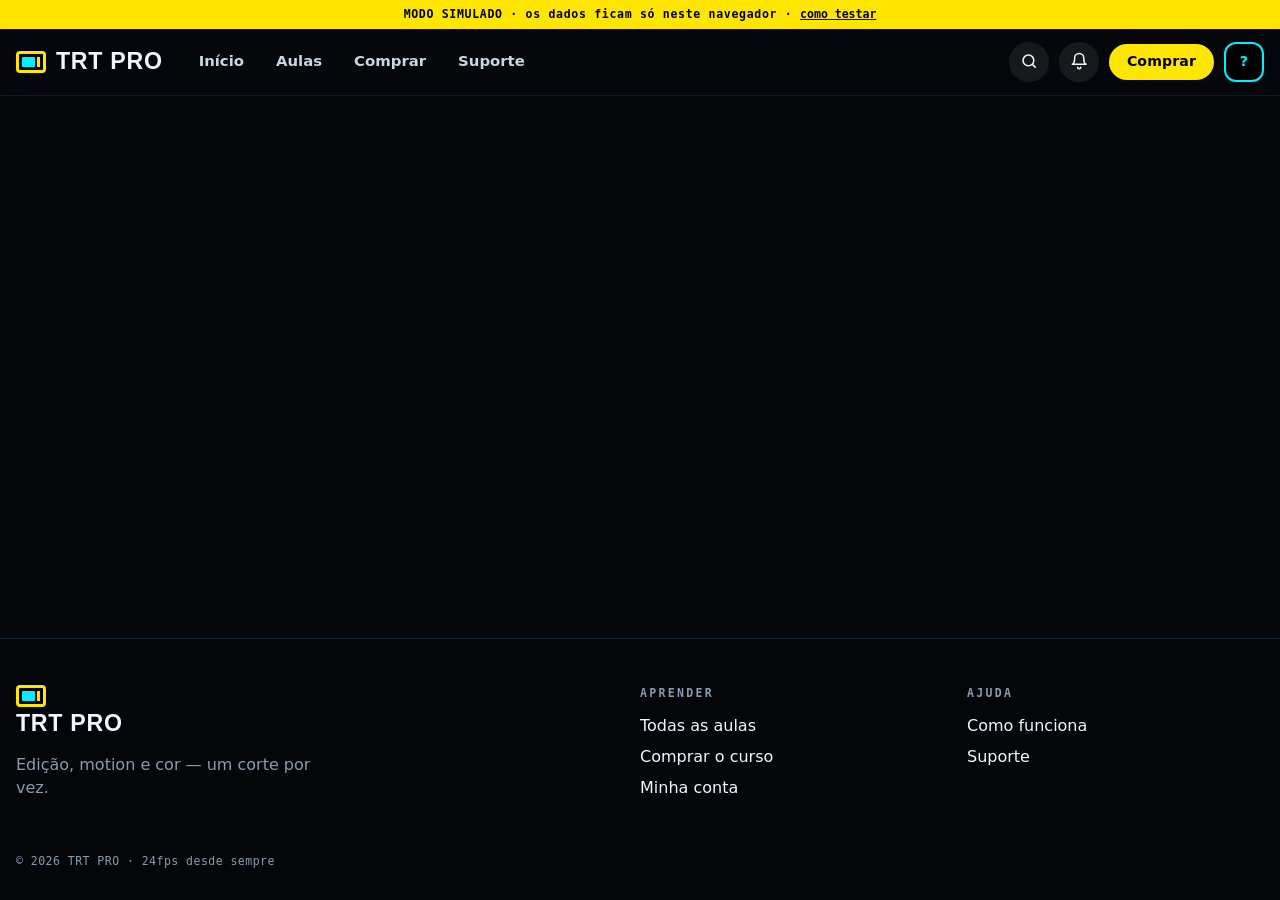
<file: curso/index.html>
<!DOCTYPE html>
<html lang="pt-BR">
<head>
<meta charset="UTF-8">
<meta name="viewport" content="width=device-width, initial-scale=1, viewport-fit=cover">
<meta http-equiv="Content-Security-Policy" content="default-src 'none'; script-src 'self'; style-src 'self' https://fonts.googleapis.com; font-src https://fonts.gstatic.com; img-src 'self' data: blob:; media-src blob:; connect-src 'none'; frame-src https://www.youtube-nocookie.com https://player.vimeo.com; worker-src 'none'; object-src 'none'; base-uri 'none'; form-action 'none'; require-trusted-types-for 'script'; trusted-types 'none'; upgrade-insecure-requests">
<meta name="referrer" content="no-referrer">
<meta name="theme-color" content="#06080c">
<meta name="description" content="Curso de edição profissional: corte, ritmo, cor, motion e exportação.">
<link rel="icon" type="image/png" href="icon-192.png">
<link rel="apple-touch-icon" href="icon-192.png">
<link rel="preconnect" href="https://fonts.googleapis.com">
<link rel="preconnect" href="https://fonts.gstatic.com" crossorigin>
<link href="https://fonts.googleapis.com/css2?family=Anton&family=Space+Grotesk:wght@400;500;600;700&family=JetBrains+Mono:wght@500;700&display=swap" rel="stylesheet">
<link rel="stylesheet" href="app.css">
<title>TRT PRO — Curso de Edição</title>
</head>
<body>
<a class="skip" href="#view">Pular para o conteúdo</a>
<div class="demo-bar" id="demoBar">MODO SIMULADO · os dados ficam só neste navegador · <button type="button" id="demoInfo">como testar</button></div>

<header class="top" id="top">
  <div class="top-in">
    <a class="logo" href="#/" aria-label="Início"><span class="logo-mark" aria-hidden="true"><i></i></span><b class="brand-txt">TRT PRO</b></a>
    <nav class="nav" aria-label="Principal">
      <a href="#/" data-nav="home">Início</a>
      <a href="#/aulas" data-nav="aulas">Aulas</a>
      <a href="#/comprar" data-nav="comprar">Comprar</a>
      <a href="#/suporte" data-nav="suporte">Suporte</a>
      <a href="#/painel" data-nav="painel" id="navPainel" hidden>Painel</a>
    </nav>
    <div class="top-act">
      <button class="icon-btn" id="searchBtn" type="button" aria-label="Buscar aulas" aria-expanded="false"><svg class="i" viewBox="0 0 24 24"><circle cx="11" cy="11" r="7"/><path d="m20 20-3.5-3.5"/></svg></button>
      <a class="icon-btn" id="bellBtn" href="#/suporte" aria-label="Mensagens"><svg class="i" viewBox="0 0 24 24"><path d="M6 8a6 6 0 1 1 12 0c0 7 3 8 3 8H3s3-1 3-8"/><path d="M10 20a2 2 0 0 0 4 0"/></svg><span class="dot" id="bellDot" hidden></span></a>
      <a class="btn btn-y btn-sm" id="buyTop" href="#/comprar">Comprar</a>
      <a class="avatar" id="avatar" href="#/entrar" aria-label="Entrar">?</a>
    </div>
  </div>
  <div class="search" id="search" hidden>
    <input id="searchIn" type="search" maxlength="60" placeholder="Buscar aula, programa, categoria…" autocomplete="off" aria-label="Buscar">
    <div class="search-res" id="searchRes"></div>
  </div>
</header>

<main id="view" tabindex="-1"></main>

<footer class="foot">
  <div class="foot-in">
    <div>
      <a class="logo" href="#/"><span class="logo-mark" aria-hidden="true"><i></i></span><b class="brand-txt">TRT PRO</b></a>
      <p class="mute">Edição, motion e cor — um corte por vez.</p>
    </div>
    <div><h4>Aprender</h4><a href="#/aulas">Todas as aulas</a><a href="#/comprar">Comprar o curso</a><a href="#/conta">Minha conta</a></div>
    <div><h4>Ajuda</h4><a href="#/comprar">Como funciona</a><a href="#/suporte">Suporte</a></div>
    <p class="mono foot-c">© <span id="year"></span> <span class="brand-txt">TRT PRO</span> · 24fps desde sempre</p>
  </div>
</footer>

<div class="toasts" id="toasts" role="status" aria-live="polite"></div>
<dialog class="modal" id="modal"><div class="modal-in" id="modalIn"></div></dialog>

<script src="vendor/qrcode-1.4.4.js"></script>
<script src="simulado.js"></script>
<script src="app.js"></script>
</body>
</html>
</file>
<file: curso/app.css>
:root{
  --c:#00f0ff;        /* ciano forte */
  --c2:#00b8ff;
  --y:#ffe600;        /* amarelo forte */
  --y2:#ffb800;
  --bg:#06080c;
  --bg2:#0c1017;
  --bg3:#131a24;
  --line:#1f2a38;
  --tx:#f2f7fb;
  --mute:#8a9bb0;
  --ok:#3dff9a;
  --bad:#ff4d6d;
  --r:14px;
  --disp:'Anton','Impact','Arial Narrow',sans-serif;
  --body:'Space Grotesk',system-ui,-apple-system,'Segoe UI',Roboto,sans-serif;
  --mono:'JetBrains Mono',ui-monospace,Menlo,Consolas,monospace;
  --wrap:min(1320px, 100% - 32px);
  color-scheme:dark;
}
*{box-sizing:border-box;margin:0;padding:0}
html{scroll-behavior:smooth;-webkit-text-size-adjust:100%}
body{font-family:var(--body);background:var(--bg);color:var(--tx);line-height:1.45;overflow-x:hidden;min-height:100vh;display:flex;flex-direction:column}
main{flex:1;outline:none}
a{color:inherit;text-decoration:none}
button,input,select,textarea{font:inherit;color:inherit}
button{cursor:pointer;background:none;border:0}
img,video{display:block;max-width:100%}
[hidden]{display:none!important}
svg.i{width:1.15em;height:1.15em;fill:none;stroke:currentColor;stroke-width:2;stroke-linecap:round;stroke-linejoin:round;flex:none}
:focus-visible{outline:3px solid var(--y);outline-offset:2px;border-radius:8px}
::selection{background:var(--y);color:#000}
.mono{font-family:var(--mono);letter-spacing:.04em}
.mute{color:var(--mute)}
.wrap{width:var(--wrap);margin-inline:auto}
.skip{position:absolute;left:-999px;top:8px;background:var(--y);color:#000;padding:8px 14px;border-radius:8px;z-index:100;font-weight:700}
.skip:focus{left:16px}

/* ---------- botões ---------- */
.btn{display:inline-flex;align-items:center;justify-content:center;gap:.5em;height:46px;padding:0 22px;border-radius:999px;font-weight:700;letter-spacing:.01em;white-space:nowrap;transition:transform .15s,box-shadow .15s,background .15s,opacity .15s;border:2px solid transparent;user-select:none}
.btn:active{transform:scale(.97)}
.btn[disabled],.btn.is-busy{opacity:.55;pointer-events:none}
.btn-y{background:var(--y);color:#000;box-shadow:0 0 0 0 rgba(255,230,0,.5)}
.btn-y:hover{box-shadow:0 0 28px rgba(255,230,0,.45)}
.btn-c{background:var(--c);color:#001418}
.btn-c:hover{box-shadow:0 0 28px rgba(0,240,255,.45)}
.btn-w{background:#fff;color:#000}
.btn-g{background:rgba(255,255,255,.08);border-color:rgba(255,255,255,.14)}
.btn-g:hover{background:rgba(255,255,255,.14)}
.btn-o{border-color:var(--c);color:var(--c)}
.btn-o:hover{background:rgba(0,240,255,.1)}
.btn-bad{background:rgba(255,77,109,.14);color:#ff8aa0;border-color:rgba(255,77,109,.35)}
.btn-sm{height:36px;padding:0 16px;font-size:.88rem}
.btn-xs{height:30px;padding:0 12px;font-size:.8rem}
.btn-lg{height:56px;padding:0 30px;font-size:1.05rem}
.btn-block{width:100%}
.icon-btn{width:40px;height:40px;border-radius:50%;display:grid;place-items:center;background:rgba(255,255,255,.07);position:relative;transition:background .15s}
.icon-btn:hover{background:rgba(255,255,255,.15)}
.dot{position:absolute;top:6px;right:7px;min-width:10px;height:10px;border-radius:99px;background:var(--y);box-shadow:0 0 0 2px var(--bg)}

/* ---------- topo ---------- */
.top{position:sticky;top:0;z-index:40;background:rgba(6,8,12,.72);backdrop-filter:blur(14px) saturate(1.4);-webkit-backdrop-filter:blur(14px) saturate(1.4);border-bottom:1px solid rgba(255,255,255,.06)}
.top-in{width:var(--wrap);margin:auto;height:66px;display:flex;align-items:center;gap:22px}
.logo{display:flex;align-items:center;gap:10px;font-family:var(--disp);font-size:1.45rem;letter-spacing:.03em;text-transform:uppercase}
.logo-mark{width:30px;height:22px;border:3px solid var(--y);border-radius:4px;position:relative;display:block}
.logo-mark::before{content:"";position:absolute;inset:3px 8px 3px 3px;background:var(--c);border-radius:1px}
.logo-mark i{position:absolute;right:3px;top:3px;bottom:3px;width:3px;background:var(--y)}
.nav{display:flex;gap:4px;flex:1}
.nav a{padding:8px 14px;border-radius:99px;font-weight:600;font-size:.93rem;color:#c9d6e3;transition:background .15s,color .15s}
.nav a:hover{color:#fff;background:rgba(255,255,255,.06)}
.nav a.on{background:rgba(0,240,255,.12);color:var(--c)}
.nav a[data-nav="painel"]{color:var(--y)}
.top-act{display:flex;align-items:center;gap:10px;margin-left:auto}
.avatar{width:40px;height:40px;border-radius:12px;display:grid;place-items:center;font-weight:800;font-size:.9rem;background:#000;border:2px solid var(--c);color:var(--c);text-transform:uppercase}
.avatar.logged{border-color:var(--y);color:var(--y)}
.search{width:var(--wrap);margin:0 auto 12px;position:relative}
.search input{width:100%;height:48px;border-radius:12px;background:var(--bg2);border:1px solid var(--line);padding:0 16px;outline:none}
.search input:focus{border-color:var(--c)}
.search-res{position:absolute;left:0;right:0;top:54px;background:var(--bg2);border:1px solid var(--line);border-radius:12px;max-height:60vh;overflow:auto;box-shadow:0 20px 60px rgba(0,0,0,.6)}
.search-res:empty{display:none}
.search-res a{display:flex;gap:12px;align-items:center;padding:10px 14px;border-bottom:1px solid var(--line)}
.search-res a:hover,.search-res a:focus{background:var(--bg3)}
.search-res .mini{width:44px;height:58px;border-radius:6px;flex:none}

/* ---------- hero ---------- */
.hero{position:relative;overflow:hidden;min-height:min(86vh,760px);display:flex;flex-direction:column;justify-content:flex-end;isolation:isolate}
.hero-bg{position:absolute;inset:0;z-index:-2;background:
  radial-gradient(60% 70% at 78% 40%, rgba(0,240,255,.55), transparent 62%),
  radial-gradient(45% 55% at 95% 95%, rgba(255,230,0,.38), transparent 60%),
  radial-gradient(50% 60% at 10% 10%, rgba(0,120,255,.35), transparent 60%),
  linear-gradient(180deg,#041019 0%, var(--bg) 100%)}
.hero-bg::after{content:"";position:absolute;inset:0;background:repeating-linear-gradient(0deg,rgba(255,255,255,.025) 0 1px,transparent 1px 3px);mix-blend-mode:overlay}
.hero-ghost{position:absolute;right:-2vw;top:4%;z-index:-1;font-family:var(--disp);font-size:clamp(140px,26vw,420px);line-height:.82;color:transparent;-webkit-text-stroke:1.5px rgba(255,255,255,.12);text-transform:uppercase;white-space:nowrap;pointer-events:none;user-select:none;animation:ghost 22s linear infinite alternate}
@keyframes ghost{to{transform:translateX(-8%)}}
.hero-in{width:var(--wrap);margin:0 auto;padding:110px 0 26px;display:grid;grid-template-columns:1fr auto;gap:40px;align-items:end}
.kicker{display:inline-flex;align-items:center;gap:10px;font-family:var(--mono);font-size:.78rem;letter-spacing:.22em;text-transform:uppercase;color:var(--c)}
.kicker::before{content:"";width:18px;height:18px;border-radius:4px;background:var(--y);box-shadow:0 0 18px var(--y)}
.hero h1{font-family:var(--disp);font-weight:400;font-size:clamp(64px,10.5vw,168px);line-height:.86;text-transform:uppercase;margin:18px 0 22px;letter-spacing:-.005em}
.hero h1 span{display:block}
.hero h1 span:nth-child(2){color:var(--y);text-shadow:0 0 40px rgba(255,230,0,.35)}
.hero h1 span:nth-child(3){color:transparent;-webkit-text-stroke:2px var(--c)}
.tags{display:flex;flex-wrap:wrap;gap:8px;margin-bottom:16px}
.tag{display:inline-flex;align-items:center;gap:6px;height:28px;padding:0 12px;border-radius:99px;font-size:.78rem;font-weight:600;background:rgba(255,255,255,.08);border:1px solid rgba(255,255,255,.12)}
.tag.y{background:var(--y);color:#000;border-color:var(--y)}
.tag.c{background:rgba(0,240,255,.12);color:var(--c);border-color:rgba(0,240,255,.4)}
.hero p.lead{max-width:560px;font-size:1.12rem;color:#d7e3ee;margin-bottom:26px}
.hero-btns{display:flex;flex-wrap:wrap;gap:12px}
.price-card{width:320px;padding:22px;border-radius:20px;background:rgba(6,10,16,.62);border:1px solid rgba(0,240,255,.35);backdrop-filter:blur(10px);-webkit-backdrop-filter:blur(10px);box-shadow:0 0 0 1px rgba(255,255,255,.04) inset, 0 30px 80px rgba(0,0,0,.5)}
.price-card .mono{font-size:.72rem;color:var(--mute);display:flex;justify-content:space-between}
.price-card .rec{color:var(--bad);display:inline-flex;align-items:center;gap:6px}
.price-card .rec::before{content:"";width:8px;height:8px;border-radius:50%;background:var(--bad);animation:blink 1.2s steps(2) infinite}
@keyframes blink{50%{opacity:0}}
.price-card h3{font-size:1.15rem;margin:12px 0 4px}
.big-price{font-family:var(--disp);font-size:3.4rem;line-height:1;color:var(--y);margin:10px 0 4px}
.big-price small{font-family:var(--body);font-size:1rem;color:var(--mute);margin-right:6px}
.counts{display:grid;grid-template-columns:repeat(3,1fr);gap:8px;margin:14px 0 16px}
.counts div{background:rgba(255,255,255,.05);border-radius:10px;padding:10px 6px;text-align:center}
.counts b{display:block;font-family:var(--mono);font-size:1.3rem;color:var(--c)}
.counts span{font-size:.66rem;color:var(--mute);text-transform:uppercase;letter-spacing:.1em}

/* ---------- timeline (motivo de editor) ---------- */
.tl{width:var(--wrap);margin:0 auto;padding:6px 0 22px;position:relative}
.tl-ruler{height:16px;background:repeating-linear-gradient(90deg,rgba(255,255,255,.25) 0 1px,transparent 1px 12px),repeating-linear-gradient(90deg,rgba(255,255,255,.4) 0 1px,transparent 1px 60px);background-size:auto 6px,auto 12px;background-repeat:repeat-x;background-position:bottom}
.tl-row{display:flex;align-items:center;gap:12px;margin-top:6px}
.tl-track{flex:1;min-width:0;display:flex;gap:4px;height:38px;position:relative}
.clip{flex:var(--n,1) 1 0;min-width:40px;border-radius:7px;display:flex;align-items:center;gap:8px;padding:0 12px;font-size:.78rem;font-weight:700;overflow:hidden;white-space:nowrap;text-overflow:ellipsis;position:relative;transition:filter .15s,transform .15s}
.clip:hover{filter:brightness(1.15);transform:translateY(-1px)}
.clip::before{content:"";flex:none;width:14px;height:14px;background:repeating-linear-gradient(90deg,currentColor 0 2px,transparent 2px 4px);opacity:.6}
.clip:nth-child(3n+1){background:var(--y);color:#000}
.clip:nth-child(3n+2){background:var(--c);color:#001418}
.clip:nth-child(3n){background:#1d2b3a;color:#cfe;border:1px solid #2c4256}
.clip em{font-style:normal;font-family:var(--mono);font-size:.7rem;opacity:.65}
.playhead{position:absolute;top:-24px;bottom:-4px;width:2px;background:var(--bad);left:0;pointer-events:none;box-shadow:0 0 10px var(--bad);transition:left .1s linear}
.playhead::before{content:"";position:absolute;top:0;left:-6px;border:7px solid transparent;border-top:9px solid var(--bad)}
.tc{font-family:var(--mono);font-size:.82rem;background:#000;border:1px solid var(--line);padding:8px 10px;border-radius:8px;color:var(--y);min-width:118px;text-align:center}

/* ---------- filtros ---------- */
.chips{display:flex;gap:8px;flex-wrap:wrap;width:var(--wrap);margin:6px auto 10px}
.chip{height:36px;padding:0 14px;border-radius:10px;border:1px solid var(--line);background:var(--bg2);font-size:.85rem;font-weight:600;display:inline-flex;align-items:center;gap:8px;transition:all .15s}
.chip em{font-style:normal;font-family:var(--mono);font-size:.72rem;color:var(--mute)}
.chip:hover{border-color:#3a4d63}
.chip.on{background:var(--y);color:#000;border-color:var(--y)}
.chip.on em{color:#000}

/* ---------- linhas de pôsteres ---------- */
.row{width:var(--wrap);margin:34px auto 0}
.row-h{display:flex;align-items:baseline;gap:12px;margin-bottom:14px}
.row-h h2{font-size:1.45rem;font-weight:700;letter-spacing:-.01em}
.row-h .mono{font-size:.7rem;color:var(--mute)}
.row-h .more{margin-left:auto;font-size:.85rem;color:var(--mute);font-weight:600}
.row-h .more:hover{color:var(--c)}
.rail-w{position:relative}
.rail{display:grid;grid-auto-flow:column;grid-auto-columns:clamp(170px,18vw,232px);gap:16px;overflow-x:auto;scroll-snap-type:x mandatory;padding:6px 2px 16px;scrollbar-width:none}
.rail::-webkit-scrollbar{display:none}
.rail>*{scroll-snap-align:start}
.rail-btn{position:absolute;top:calc(50% - 30px);width:44px;height:44px;border-radius:50%;background:rgba(0,0,0,.75);border:1px solid var(--line);display:grid;place-items:center;z-index:3;opacity:0;transition:opacity .2s}
.rail-w:hover .rail-btn{opacity:1}
.rail-btn.l{left:-14px}.rail-btn.r{right:-14px}
.grid{display:grid;grid-template-columns:repeat(auto-fill,minmax(180px,1fr));gap:18px}
.empty{padding:40px;border:1px dashed var(--line);border-radius:var(--r);text-align:center;color:var(--mute)}

/* pôster */
.poster{position:relative;display:block;aspect-ratio:3/4;border-radius:12px;overflow:hidden;isolation:isolate;transition:transform .25s cubic-bezier(.2,.8,.2,1),box-shadow .25s;background:#111}
.poster:hover,.poster:focus-visible{transform:translateY(-6px) scale(1.02);box-shadow:0 20px 50px rgba(0,0,0,.6),0 0 0 2px var(--c)}
.poster .pat{position:absolute;inset:0;z-index:-1}
.poster .pat::after{content:"";position:absolute;inset:0}
.poster .img{position:absolute;inset:0;width:100%;height:100%;object-fit:cover;z-index:-1}
.poster .img+.shade{position:absolute;inset:0;z-index:-1;background:linear-gradient(180deg,transparent 40%,rgba(0,0,0,.85))}
.poster .sw{position:absolute;top:12px;left:50%;transform:translateX(-50%);width:30px;height:30px;border:2px solid currentColor;border-radius:6px;display:grid;place-items:center;font-weight:700;font-size:.82rem;background:rgba(0,0,0,.18)}
.poster .badge{position:absolute;top:12px;right:10px;font-family:var(--mono);font-size:.62rem;font-weight:700;padding:3px 7px;border-radius:5px;background:#000;color:var(--y);letter-spacing:.08em}
.poster .badge.free{background:var(--ok);color:#000}
.poster .lock{position:absolute;top:12px;left:10px;width:26px;height:26px;border-radius:7px;background:rgba(0,0,0,.6);display:grid;place-items:center;color:#fff;font-size:.8rem}
.poster .txt{position:absolute;inset:0;display:flex;flex-direction:column;align-items:center;justify-content:center;text-align:center;padding:16px 12px}
.poster .k{font-family:var(--mono);font-size:.62rem;letter-spacing:.2em;text-transform:uppercase;margin-bottom:6px;opacity:.95}
.poster .t{font-family:var(--disp);font-size:clamp(1.5rem,2.4vw,2.15rem);line-height:.92;text-transform:uppercase;text-shadow:0 3px 18px rgba(0,0,0,.35);overflow-wrap:anywhere}
.poster .t span{display:block}
.poster .t span+span{color:transparent;-webkit-text-stroke:1.5px var(--fg,#fff);text-shadow:none}
.poster .ft{position:absolute;left:10px;right:10px;bottom:10px;height:22px;display:flex;align-items:flex-end;justify-content:center;font-family:var(--mono);font-size:.58rem;letter-spacing:.14em;text-transform:uppercase;border-left:2px solid currentColor;border-right:2px solid currentColor;border-bottom:2px solid currentColor;opacity:.85;padding-bottom:4px}
.poster .prog{position:absolute;left:0;bottom:0;height:4px;background:var(--y);box-shadow:0 0 10px var(--y)}
/* paletas: todas giram em torno do ciano + amarelo */
.pal-1{--fg:#001418;color:var(--fg)}.pal-1 .pat{background:radial-gradient(80% 60% at 30% 20%,#9ffcff,transparent 60%),linear-gradient(160deg,var(--c),#0066ff)}
.pal-1 .pat::after{background:repeating-radial-gradient(circle at 70% 80%,transparent 0 18px,rgba(255,255,255,.22) 18px 20px)}
.pal-2{--fg:#000;color:var(--fg)}.pal-2 .pat{background:radial-gradient(70% 60% at 70% 30%,#fff8a8,transparent 60%),linear-gradient(170deg,var(--y),#ff8a00)}
.pal-2 .pat::after{background:repeating-linear-gradient(-45deg,transparent 0 22px,rgba(0,0,0,.12) 22px 26px)}
.pal-3{--fg:#fff;color:var(--fg)}.pal-3 .pat{background:linear-gradient(135deg,var(--c) 0 48%,var(--y) 52% 100%)}
.pal-3 .pat::after{background:radial-gradient(circle at 50% 50%,rgba(0,0,0,.55),transparent 70%)}
.pal-4{--fg:var(--c);color:var(--fg)}.pal-4 .pat{background:radial-gradient(60% 50% at 50% 40%,rgba(0,240,255,.35),transparent 70%),#050a10}
.pal-4 .pat::after{background-image:linear-gradient(rgba(0,240,255,.22) 1px,transparent 1px),linear-gradient(90deg,rgba(0,240,255,.22) 1px,transparent 1px);background-size:22px 22px}
.pal-5{--fg:var(--y);color:var(--fg)}.pal-5 .pat{background:radial-gradient(60% 50% at 50% 45%,rgba(255,230,0,.28),transparent 70%),#0a0900}
.pal-5 .pat::after{background:repeating-linear-gradient(115deg,transparent 0 30px,rgba(255,230,0,.5) 30px 36px,transparent 36px 70px)}
.pal-6{--fg:#001418;color:var(--fg)}.pal-6 .pat{background:linear-gradient(180deg,#8ff8ff,var(--c) 45%,#008cff)}
.pal-6 .pat::after{background-image:radial-gradient(rgba(0,0,0,.25) 1.6px,transparent 2px);background-size:10px 10px}
.pal-7{--fg:#000;color:var(--fg)}.pal-7 .pat{background:var(--y)}
.pal-7 .pat::after{background:repeating-radial-gradient(circle at 50% 120%,transparent 0 26px,rgba(0,0,0,.9) 26px 30px);mask:linear-gradient(transparent 30%,#000 75%);-webkit-mask:linear-gradient(transparent 30%,#000 75%)}
.pal-8{--fg:#fff;color:var(--fg)}.pal-8 .pat{background:conic-gradient(from 200deg at 40% 60%,var(--c),#0040ff,var(--y),var(--c))}
.pal-8 .pat::after{background:linear-gradient(180deg,rgba(0,0,0,.05),rgba(0,0,0,.45))}

/* número gigante (top da trilha) */
.num-card{display:flex;align-items:flex-end;grid-auto-columns:auto}
.rail.nums{grid-auto-columns:clamp(220px,23vw,290px)}
.num{font-family:var(--disp);font-size:clamp(120px,13vw,200px);line-height:.78;color:transparent;-webkit-text-stroke:3px #3b4c60;margin-right:-22px;z-index:0;flex:none}
.num-card:hover .num{-webkit-text-stroke-color:var(--y)}
.num-card .poster{flex:1;z-index:1}

/* banner de compra */
.banner{width:var(--wrap);margin:56px auto 0;border-radius:24px;overflow:hidden;position:relative;background:var(--y);color:#000;padding:48px;display:grid;grid-template-columns:1.1fr 1fr;gap:36px;isolation:isolate}
.banner::before{content:"";position:absolute;right:-60px;top:-80px;width:420px;height:420px;border-radius:50%;background:var(--c);z-index:-1}
.banner::after{content:"";position:absolute;inset:0;background-image:radial-gradient(rgba(0,0,0,.12) 1.4px,transparent 1.6px);background-size:12px 12px;z-index:-1}
.banner h2{font-family:var(--disp);font-weight:400;font-size:clamp(44px,6vw,86px);line-height:.88;text-transform:uppercase}
.banner p{font-size:1.05rem;margin:16px 0 22px;max-width:460px}
.banner .btn-y{background:#000;color:var(--y)}
.steps{display:grid;gap:12px;align-content:center}
.step{display:flex;gap:14px;align-items:flex-start;background:rgba(255,255,255,.86);border-radius:14px;padding:14px 16px;box-shadow:4px 4px 0 #000;border:2px solid #000}
.step b.n{flex:none;width:34px;height:34px;border-radius:9px;background:#000;color:var(--y);display:grid;place-items:center;font-family:var(--mono)}
.step h4{font-size:1rem}
.step p{font-size:.88rem;margin:2px 0 0;max-width:none}

/* ---------- páginas genéricas ---------- */
.page{width:var(--wrap);margin:0 auto;padding:40px 0 20px}
.page-h{display:flex;align-items:flex-end;gap:14px;flex-wrap:wrap;margin-bottom:24px}
.page-h h1{font-family:var(--disp);font-weight:400;font-size:clamp(42px,6vw,76px);line-height:.9;text-transform:uppercase}
.page-h h1 em{font-style:normal;color:var(--y)}
.card{background:var(--bg2);border:1px solid var(--line);border-radius:18px;padding:24px}
.card h3{font-size:1.1rem;margin-bottom:10px}
.cols{display:grid;grid-template-columns:1fr 1fr;gap:20px}
.cols-3{display:grid;grid-template-columns:repeat(3,1fr);gap:20px}

/* formulários */
.f{display:grid;gap:14px}
.fl{display:grid;gap:6px}
.fl>span{font-size:.82rem;font-weight:600;color:#b9c8d8}
.fl small{color:var(--mute);font-size:.76rem}
.in{width:100%;min-height:46px;border-radius:11px;background:#070a0f;border:1px solid var(--line);padding:10px 14px;outline:none;transition:border-color .15s,box-shadow .15s}
.in:focus{border-color:var(--c);box-shadow:0 0 0 3px rgba(0,240,255,.15)}
textarea.in{min-height:110px;resize:vertical}
select.in{appearance:none;background-image:linear-gradient(45deg,transparent 50%,var(--mute) 50%),linear-gradient(135deg,var(--mute) 50%,transparent 50%);background-position:calc(100% - 20px) 50%,calc(100% - 15px) 50%;background-size:5px 5px;background-repeat:no-repeat;padding-right:36px}
.chk{display:flex;align-items:center;gap:10px;font-size:.92rem;cursor:pointer}
.chk input{width:20px;height:20px;accent-color:var(--y)}
.hp{position:absolute;left:-9999px;width:1px;height:1px;opacity:0}
.err{color:#ff8aa0;font-size:.88rem;min-height:1.2em}
.tabs{display:flex;gap:6px;background:#070a0f;border:1px solid var(--line);border-radius:12px;padding:5px;margin-bottom:18px;overflow-x:auto}
.tabs button,.tabs a{flex:1;height:38px;border-radius:9px;font-weight:600;font-size:.9rem;color:var(--mute);white-space:nowrap;padding:0 14px;display:inline-flex;align-items:center;justify-content:center;gap:6px}
.tabs .on{background:var(--c);color:#001418}
.tabs .cnt{font-family:var(--mono);font-size:.7rem;background:var(--y);color:#000;border-radius:99px;padding:1px 7px}

/* auth */
.auth{min-height:calc(100vh - 66px);display:grid;grid-template-columns:1fr 1fr}
.auth-art{position:relative;overflow:hidden;background:var(--c);display:flex;align-items:flex-end;padding:48px;isolation:isolate}
.auth-art::before{content:"";position:absolute;width:140%;height:60%;left:-20%;bottom:-18%;background:var(--y);transform:rotate(-8deg);z-index:-1}
.auth-art h2{font-family:var(--disp);font-weight:400;font-size:clamp(56px,7vw,110px);line-height:.85;color:#000;text-transform:uppercase}
.auth-art .mono{position:absolute;top:28px;left:48px;color:#001418;font-size:.75rem}
.auth-box{display:grid;place-items:center;padding:40px 20px}
.auth-box .card{width:min(440px,100%)}

/* player / aula */
.lesson{width:var(--wrap);margin:0 auto;padding:26px 0;display:grid;grid-template-columns:1fr 340px;gap:26px;align-items:start}
.player{position:relative;aspect-ratio:16/9;background:#000;border-radius:16px;overflow:hidden;border:1px solid var(--line)}
.player video,.player iframe{width:100%;height:100%;border:0;background:#000}
.locked{position:absolute;inset:0;display:grid;place-items:center;text-align:center;padding:24px;isolation:isolate}
.locked .pat{position:absolute;inset:0;z-index:-2}
.locked::after{content:"";position:absolute;inset:0;background:rgba(0,0,0,.72);backdrop-filter:blur(6px);-webkit-backdrop-filter:blur(6px);z-index:-1}
.locked h3{font-family:var(--disp);font-weight:400;font-size:clamp(30px,4vw,52px);text-transform:uppercase;line-height:.95;margin:10px 0}
.locked .ic{width:64px;height:64px;margin:0 auto;border-radius:18px;background:var(--y);color:#000;display:grid;place-items:center;font-size:1.6rem}
.lesson h1{font-size:clamp(1.5rem,2.8vw,2.2rem);margin:18px 0 8px;letter-spacing:-.01em}
.desc{white-space:pre-wrap;color:#c9d6e3;margin-top:12px}
.pl{max-height:calc(100vh - 120px);overflow:auto;position:sticky;top:86px;padding:16px}
.pl a{display:flex;gap:12px;align-items:center;padding:10px;border-radius:12px;transition:background .15s}
.pl a:hover{background:var(--bg3)}
.pl a.on{background:rgba(0,240,255,.1);outline:1px solid rgba(0,240,255,.4)}
.pl .mini{width:52px;height:68px;border-radius:8px;flex:none}
.pl .mini .t{font-size:.7rem}
.pl .mini .txt{padding:4px}
.pl .mini .ft,.pl .mini .sw,.pl .mini .k,.pl .mini .badge,.pl .mini .lock{display:none}
.pl b{display:block;font-size:.9rem;line-height:1.25}
.pl small{color:var(--mute);font-size:.75rem}
.pl .ok{color:var(--ok)}

/* pagamento */
.pay{display:grid;grid-template-columns:1fr 1.1fr;gap:22px;align-items:start}
.qr-box{background:#fff;border-radius:18px;padding:18px;display:grid;place-items:center;width:min(300px,100%);margin:0 auto;box-shadow:0 0 0 6px var(--y),0 0 60px rgba(255,230,0,.25)}
.qr-box canvas,.qr-box img{width:100%;height:auto;image-rendering:pixelated}
.copy{display:flex;gap:8px;align-items:stretch;margin-top:6px}
.copy code{flex:1;min-width:0;font-family:var(--mono);font-size:.8rem;background:#070a0f;border:1px solid var(--line);border-radius:10px;padding:12px;overflow:hidden;text-overflow:ellipsis;white-space:nowrap;user-select:all}
.amount{font-family:var(--disp);font-size:3.2rem;color:var(--y);line-height:1}
.tut{display:grid;gap:12px;counter-reset:t}
.tut li{list-style:none;display:grid;grid-template-columns:42px 1fr;gap:12px;align-items:start;padding:14px;border-radius:14px;background:#070a0f;border:1px solid var(--line)}
.tut li::before{counter-increment:t;content:counter(t,decimal-leading-zero);font-family:var(--mono);font-weight:700;width:42px;height:42px;border-radius:10px;background:var(--c);color:#001418;display:grid;place-items:center}
.tut li:nth-child(even)::before{background:var(--y);color:#000}
.tut b{display:block}
.tut span{color:var(--mute);font-size:.9rem}
.status{display:inline-flex;align-items:center;gap:6px;height:26px;padding:0 10px;border-radius:99px;font-size:.75rem;font-weight:700;font-family:var(--mono);text-transform:uppercase;letter-spacing:.06em}
.st-pending{background:rgba(255,255,255,.1);color:#cfd9e4}
.st-review{background:rgba(255,230,0,.15);color:var(--y)}
.st-approved{background:rgba(61,255,154,.14);color:var(--ok)}
.st-rejected,.st-canceled{background:rgba(255,77,109,.15);color:#ff8aa0}
.note{padding:14px 16px;border-radius:12px;background:rgba(0,240,255,.08);border:1px solid rgba(0,240,255,.3);font-size:.92rem}
.note.y{background:rgba(255,230,0,.08);border-color:rgba(255,230,0,.35)}

/* chat */
.chat{display:grid;grid-template-rows:auto 1fr auto;height:min(72vh,720px);background:var(--bg2);border:1px solid var(--line);border-radius:18px;overflow:hidden}
.chat-h{display:flex;align-items:center;gap:12px;padding:14px 18px;border-bottom:1px solid var(--line);background:#0a0e14}
.chat-h .av{width:40px;height:40px;border-radius:12px;background:var(--y);color:#000;display:grid;place-items:center;font-weight:800}
.chat-h small{color:var(--mute);display:block}
.online{display:inline-block;width:8px;height:8px;border-radius:50%;background:var(--ok);margin-right:6px}
.msgs{overflow-y:auto;padding:18px;display:flex;flex-direction:column;gap:10px;background:
  radial-gradient(40% 30% at 100% 0%,rgba(0,240,255,.06),transparent),radial-gradient(40% 30% at 0% 100%,rgba(255,230,0,.05),transparent)}
.msg{max-width:min(78%,520px);padding:10px 14px;border-radius:16px;font-size:.94rem;white-space:pre-wrap;overflow-wrap:anywhere;position:relative}
.msg time{display:block;font-family:var(--mono);font-size:.62rem;opacity:.6;margin-top:4px;text-align:right}
.msg.me{align-self:flex-end;background:var(--c);color:#001418;border-bottom-right-radius:4px}
.msg.them{align-self:flex-start;background:var(--bg3);border:1px solid var(--line);border-bottom-left-radius:4px}
.msg.sys{align-self:center;max-width:92%;background:rgba(255,230,0,.08);border:1px dashed rgba(255,230,0,.45);color:#fff4a8;text-align:center;font-size:.86rem}
.msg .who{display:block;font-size:.7rem;font-weight:700;opacity:.75;margin-bottom:2px}
.att{display:block;margin-top:6px;border-radius:10px;overflow:hidden;max-width:260px;background:rgba(0,0,0,.2)}
.att img{max-height:300px;width:100%;object-fit:cover}
.att.file{display:flex;align-items:center;gap:8px;padding:10px;font-weight:600;font-size:.85rem}
.compose{display:flex;gap:8px;padding:12px;border-top:1px solid var(--line);background:#0a0e14;align-items:flex-end}
.compose textarea{flex:1;min-height:46px;max-height:140px;resize:none}
.compose .file-pill{font-size:.78rem;background:var(--bg3);border-radius:8px;padding:6px 10px;display:flex;gap:8px;align-items:center}
.inbox{display:grid;grid-template-columns:330px 1fr;gap:16px}
.threads{background:var(--bg2);border:1px solid var(--line);border-radius:18px;overflow:auto;max-height:min(72vh,720px)}
.threads button{display:flex;width:100%;text-align:left;gap:10px;padding:14px;border-bottom:1px solid var(--line);align-items:flex-start}
.threads button:hover{background:var(--bg3)}
.threads button.on{background:rgba(0,240,255,.1)}
.threads .av{width:38px;height:38px;border-radius:11px;background:var(--c);color:#001418;display:grid;place-items:center;font-weight:800;flex:none}
.threads b{display:block;font-size:.9rem}
.threads small{color:var(--mute);font-size:.78rem;display:block;overflow:hidden;text-overflow:ellipsis;white-space:nowrap;max-width:220px}
.threads .u{margin-left:auto;background:var(--y);color:#000;font-family:var(--mono);font-size:.7rem;border-radius:99px;padding:2px 8px;font-weight:700}

/* tabelas do painel */
.tbl{width:100%;border-collapse:collapse;font-size:.9rem}
.tbl th{text-align:left;font-size:.72rem;text-transform:uppercase;letter-spacing:.1em;color:var(--mute);font-weight:600;padding:10px 12px;border-bottom:1px solid var(--line)}
.tbl td{padding:12px;border-bottom:1px solid var(--line);vertical-align:middle}
.tbl tr:hover td{background:rgba(255,255,255,.02)}
.tbl .acts{display:flex;gap:6px;flex-wrap:wrap;justify-content:flex-end}
.tbl-w{overflow-x:auto}
.adm-l{display:flex;align-items:center;gap:12px;padding:12px;border-radius:12px;background:#070a0f;border:1px solid var(--line)}
.adm-l+.adm-l{margin-top:8px}
.adm-l .mini{width:46px;height:60px;border-radius:7px;flex:none}
.adm-l .mini .txt,.adm-l .mini .ft,.adm-l .mini .sw,.adm-l .mini .k,.adm-l .mini .badge,.adm-l .mini .lock{display:none}
.adm-l .grow{flex:1;min-width:0}
.adm-l .grow b{display:block;overflow:hidden;text-overflow:ellipsis;white-space:nowrap}
.adm-l .grow small{color:var(--mute)}
.adm-l .acts{display:flex;gap:6px;flex-wrap:wrap}
.pal-pick{display:flex;gap:8px;flex-wrap:wrap}
.pal-pick label{width:46px;height:60px;border-radius:8px;overflow:hidden;position:relative;cursor:pointer;border:2px solid transparent}
.pal-pick input{position:absolute;opacity:0}
.pal-pick label:has(input:checked){border-color:#fff;box-shadow:0 0 0 2px var(--y)}
.pal-pick .pat{position:absolute;inset:0}
.pal-pick .pat::after{content:"";position:absolute;inset:0}
.bar{height:8px;border-radius:99px;background:var(--bg3);overflow:hidden}
.bar i{display:block;height:100%;width:0;background:linear-gradient(90deg,var(--c),var(--y));transition:width .2s}
.stats{display:grid;grid-template-columns:repeat(4,1fr);gap:14px;margin-bottom:20px}
.stat{background:var(--bg2);border:1px solid var(--line);border-radius:16px;padding:16px}
.stat b{display:block;font-family:var(--disp);font-size:2.2rem;font-weight:400;color:var(--c);line-height:1.1}
.stat:nth-child(even) b{color:var(--y)}
.stat span{font-size:.78rem;color:var(--mute);text-transform:uppercase;letter-spacing:.1em}
.prev-sm{display:flex;gap:12px;align-items:center}

/* modal + toast */
.modal{margin:auto;border:0;background:transparent;color:inherit;max-width:min(640px,calc(100% - 24px));width:100%}
.modal::backdrop{background:rgba(0,0,0,.7);backdrop-filter:blur(4px)}
.modal-in{background:var(--bg2);border:1px solid var(--line);border-radius:20px;padding:24px;max-height:86vh;overflow:auto}
.modal-in h3{font-size:1.25rem;margin-bottom:14px}
.modal-acts{display:flex;gap:10px;justify-content:flex-end;margin-top:18px;flex-wrap:wrap}
.toasts{position:fixed;left:50%;bottom:22px;transform:translateX(-50%);display:grid;gap:8px;z-index:90;width:min(420px,calc(100% - 24px))}
.toast{background:#0b0f15;border:1px solid var(--line);border-left:4px solid var(--c);padding:12px 16px;border-radius:12px;box-shadow:0 14px 40px rgba(0,0,0,.6);animation:tin .25s ease-out;font-size:.92rem}
.toast.bad{border-left-color:var(--bad)}
.toast.ok{border-left-color:var(--y)}
@keyframes tin{from{opacity:0;transform:translateY(10px)}}
.spin{width:36px;height:36px;border-radius:50%;border:3px solid var(--bg3);border-top-color:var(--y);animation:sp .8s linear infinite;margin:60px auto}
@keyframes sp{to{transform:rotate(1turn)}}
.setup{max-width:720px;margin:60px auto;padding:0 16px}
.setup code{font-family:var(--mono);background:#000;padding:2px 6px;border-radius:6px;color:var(--y)}

/* rodapé */
.foot{border-top:1px solid var(--line);margin-top:80px;background:#040609}
.foot-in{width:var(--wrap);margin:auto;padding:46px 0 30px;display:grid;grid-template-columns:2fr 1fr 1fr;gap:30px}
.foot h4{font-family:var(--mono);font-size:.72rem;letter-spacing:.2em;text-transform:uppercase;color:var(--mute);margin-bottom:12px}
.foot a{display:block;margin-bottom:8px;font-weight:500}
.foot a:hover{color:var(--c)}
.foot p.mute{margin-top:12px;max-width:320px}
.foot-c{grid-column:1/-1;font-size:.72rem;color:var(--mute);padding-top:16px}

/* ---------- responsivo ---------- */
@media (max-width:1000px){
  .hero-in{grid-template-columns:1fr}
  .price-card{width:100%;max-width:420px}
  .lesson{grid-template-columns:1fr}
  .pl{position:static;max-height:none}
  .banner{grid-template-columns:1fr;padding:32px}
  .pay,.cols,.cols-3{grid-template-columns:1fr}
  .inbox{grid-template-columns:1fr}
  .stats{grid-template-columns:repeat(2,1fr)}
}
@media (max-width:760px){
  .nav{position:fixed;left:0;right:0;bottom:0;background:rgba(6,8,12,.96);border-top:1px solid var(--line);justify-content:space-around;padding:8px 6px calc(8px + env(safe-area-inset-bottom));z-index:50;backdrop-filter:blur(12px)}
  .nav a{font-size:.78rem;padding:8px 10px}
  body{padding-bottom:64px}
  .top-in{gap:10px}
  .logo{font-size:1.2rem}
  #buyTop{display:none}
  .hero{min-height:auto}
  .hero-in{padding-top:60px}
  .hero-ghost{font-size:44vw;top:10%}
  .tl .tc{display:none}
  .clip{font-size:.7rem;padding:0 8px;min-width:28px}
  .clip em{display:none}
  .auth{grid-template-columns:1fr}
  .auth-art{min-height:200px;padding:28px}
  .auth-art .mono{left:28px}
  .rail-btn{display:none}
  .foot-in{grid-template-columns:1fr 1fr}
  .foot-in>div:first-child{grid-column:1/-1}
  .tbl th:nth-child(4),.tbl td:nth-child(4){display:none}
  .card{padding:18px}
  .num{font-size:110px;-webkit-text-stroke-width:2px}
}
@media (prefers-reduced-motion:reduce){*,*::before,*::after{animation:none!important;transition:none!important}html{scroll-behavior:auto}}

/* ---------- extras ---------- */
.demo-bar{background:var(--y);color:#000;font-family:var(--mono);font-size:.72rem;font-weight:700;letter-spacing:.06em;text-align:center;padding:6px 12px}
.demo-bar button{text-decoration:underline;font-weight:700}
.center{text-align:center}
.center .hero-btns,.hero-btns.center{justify-content:center}
.left{text-align:left;width:100%}
.small{font-size:.82rem}
.mt{margin-top:18px}
.block{display:block}
.grow{flex:1;min-width:0}
.link{color:var(--c);font-weight:700}
.toolbar{display:flex;gap:10px;flex-wrap:wrap;margin-bottom:16px}
.toolbar .in{flex:1;min-width:180px;width:auto}
.toolbar .btn{flex:none}
.tags.tight{margin:6px 0 0;gap:6px}
.cols.tight{gap:12px}
.span2{grid-column:1/-1;display:flex;justify-content:flex-end}
.big404{font-family:var(--disp);font-weight:400;font-size:clamp(120px,22vw,260px);line-height:1;color:var(--y);-webkit-text-stroke:0}
.order-bar{display:flex;gap:8px;align-items:center;flex-wrap:wrap;padding:12px 14px;background:var(--bg2);border:1px solid var(--line);border-radius:14px;margin-bottom:12px;font-size:.9rem}
.compose-w{border-top:1px solid var(--line);background:#0a0e14}
.compose-w .file-pill{margin:10px 12px 0}
.compose-w .compose{border-top:0}
.compose .icon-btn{height:46px;width:46px;border-radius:12px}
.compose .btn{height:46px;padding:0 16px}
.ed{display:grid;grid-template-columns:1fr 200px;gap:20px;align-items:start}
.ed-prev{position:sticky;top:0}
.modal:has(.ed){max-width:min(900px,calc(100% - 24px))}
.offer .kicker{margin-bottom:12px}
.offer-t{font-size:1.5rem!important;margin:4px 0 6px}
.incl{list-style:none;display:grid;gap:10px;margin:18px 0 22px}
.incl li{display:flex;gap:10px;align-items:center}
.incl svg{color:var(--y)}
.qr-miss{color:#333;padding:60px 10px;text-align:center;font-weight:600}
.qr-box.sm{width:150px;flex:none;padding:8px;box-shadow:0 0 0 4px var(--y)}
.qr-box.sm .qr-miss{padding:30px 4px;font-size:.75rem}
.prev-sm code{display:block;font-family:var(--mono);font-size:.68rem;word-break:break-all;background:#070a0f;border:1px solid var(--line);border-radius:10px;padding:10px;max-height:150px;overflow:auto}
.pay .card.center{display:grid;gap:12px;justify-items:center}
.row-sp{display:flex!important;justify-content:space-between;align-items:center}
.demo-acc{margin-top:18px;display:grid;gap:4px;font-size:.86rem}
.demo-acc code,.note code,.tut code{font-family:var(--mono);font-size:.8rem;background:#000;color:var(--y);padding:1px 6px;border-radius:5px}
.cat-n{font-size:.8rem;color:var(--y);width:28px}
.icon-btn.danger:hover{background:rgba(255,77,109,.25);color:#ff8aa0}
.icon-btn[disabled]{opacity:.3;pointer-events:none}
.in-sm{min-height:34px;padding:4px 30px 4px 10px;font-size:.85rem;width:auto}
.tabs.sub{margin-bottom:14px}
.tabs.sub button{flex:none}
.lesson-tags{margin-top:16px}
.lesson-btns{margin:14px 0 6px}
.locked .pat{position:absolute;inset:0;z-index:-2}
.locked .pat::after{content:"";position:absolute;inset:0}
.locked p{max-width:420px;margin:0 auto 16px}
.poster.mini .t{font-size:.72rem}
.poster.mini .txt{padding:4px}
.poster.mini .ft,.poster.mini .sw,.poster.mini .k,.poster.mini .badge,.poster.mini .lock{display:none}
.poster.mini:hover{transform:none;box-shadow:none}
.search-res .poster.mini{width:44px;height:58px;flex:none;aspect-ratio:auto}
.pl .poster.mini{width:52px;height:68px;aspect-ratio:auto}
.adm-l .poster.mini{width:46px;height:60px;aspect-ratio:auto}
.threads .grow small .status{height:18px;font-size:.6rem;padding:0 6px}
.chat-empty{margin:auto}
@media (max-width:760px){
  .ed{grid-template-columns:1fr}
  .ed-prev{position:static;width:160px}
  .demo-bar{font-size:.62rem}
  .prev-sm{flex-direction:column;align-items:stretch}
}
.player .locked{color:#fff}
.pay>*,.cols>*,.inbox>*,.lesson>*{min-width:0}
.top-act>*{flex:none}
.pay .card.center{grid-template-columns:minmax(0,1fr)}
.pay .card.center>*{max-width:100%;min-width:0}
.copy{width:100%}
@media (max-width:760px){
  .top{backdrop-filter:none;-webkit-backdrop-filter:none;background:rgba(6,8,12,.97)}
}
.fl{grid-template-columns:minmax(0,1fr)}
@media (max-width:760px){
  .auth-art{min-height:240px}
  .auth-art h2{font-size:58px}
}
</file>
